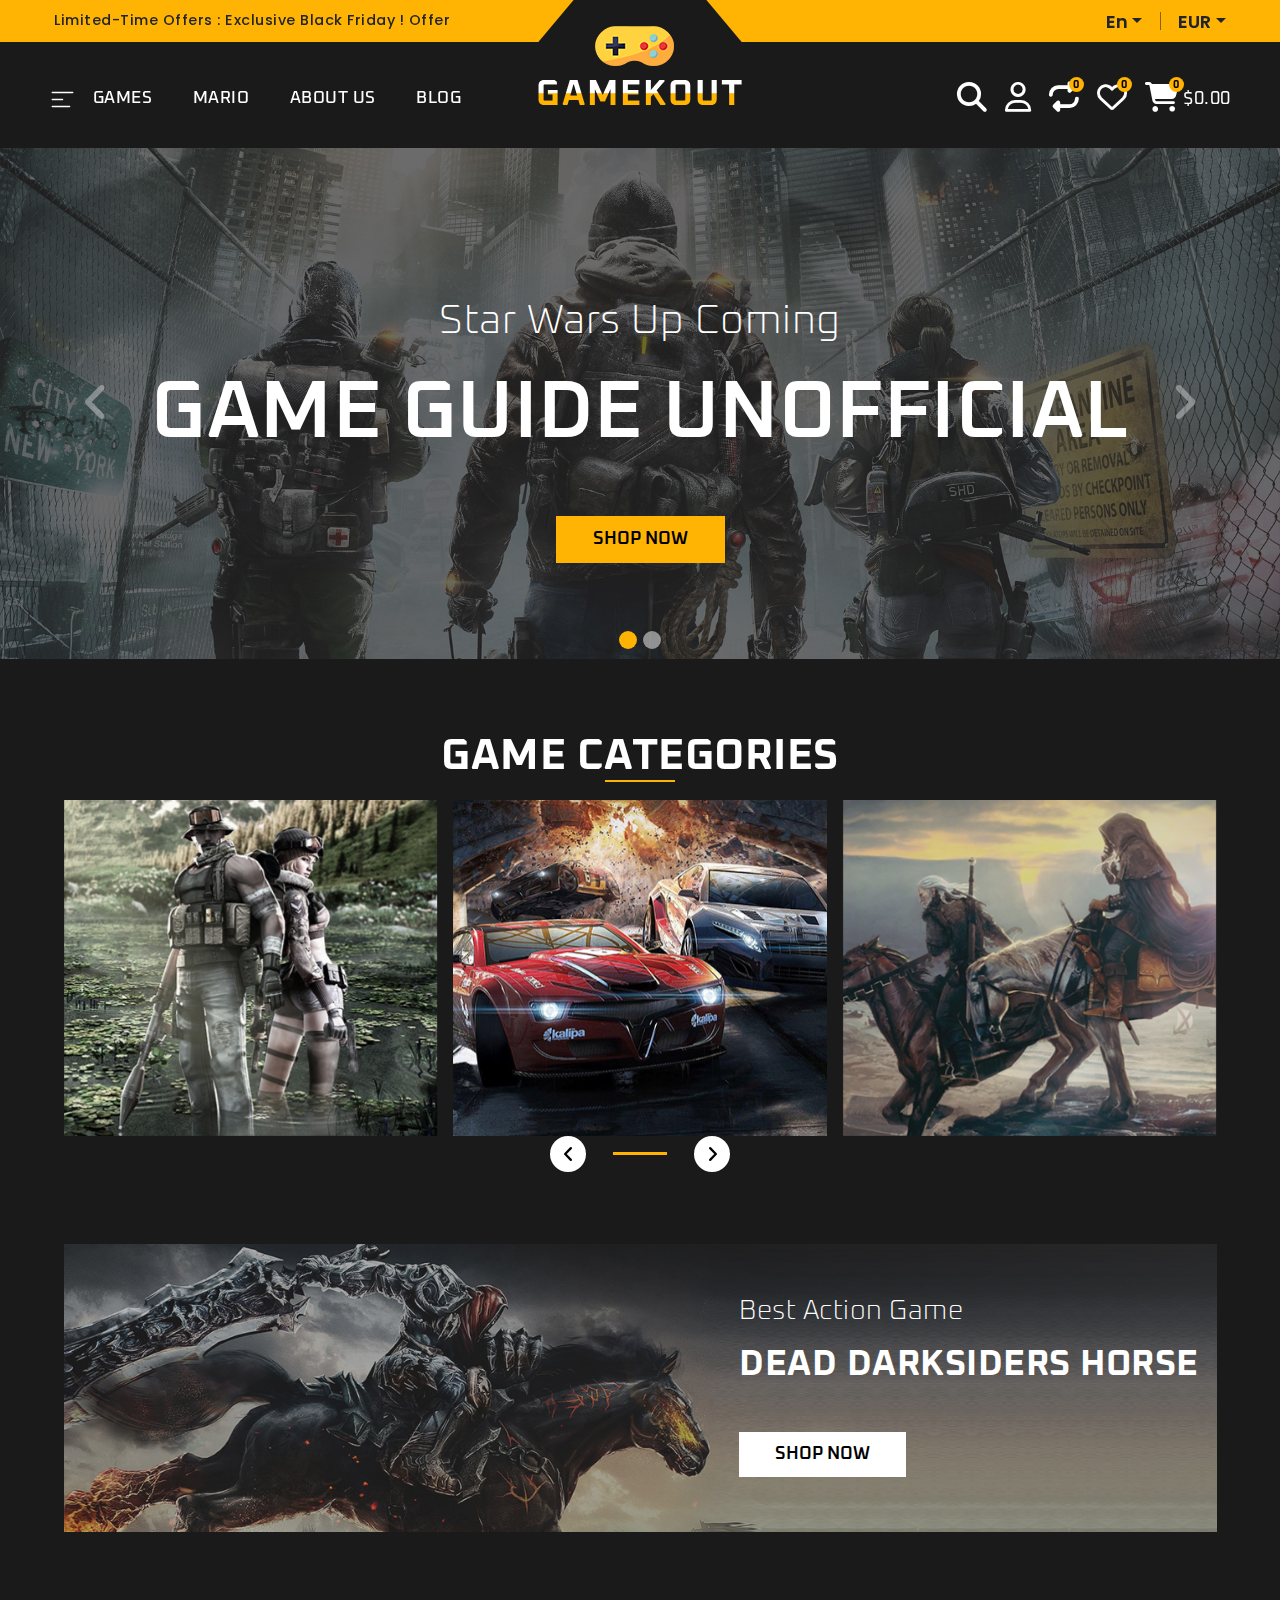
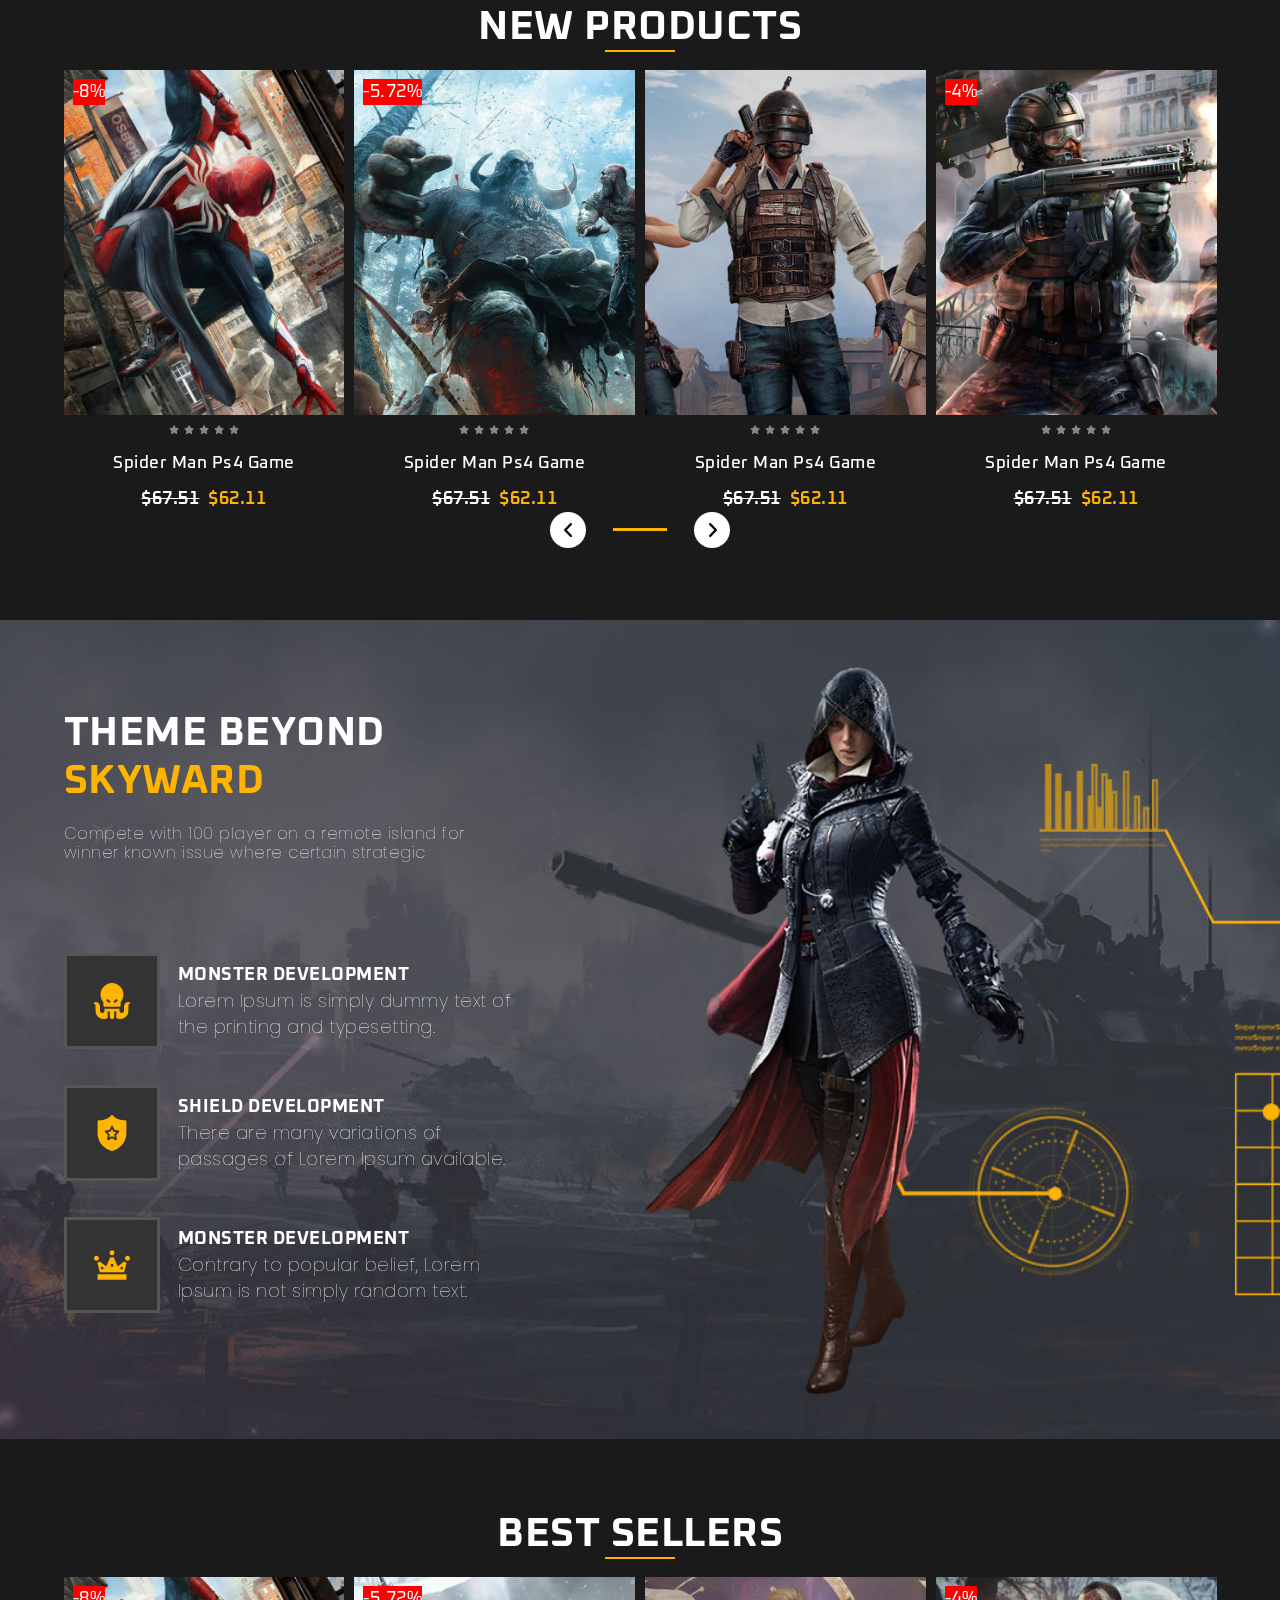
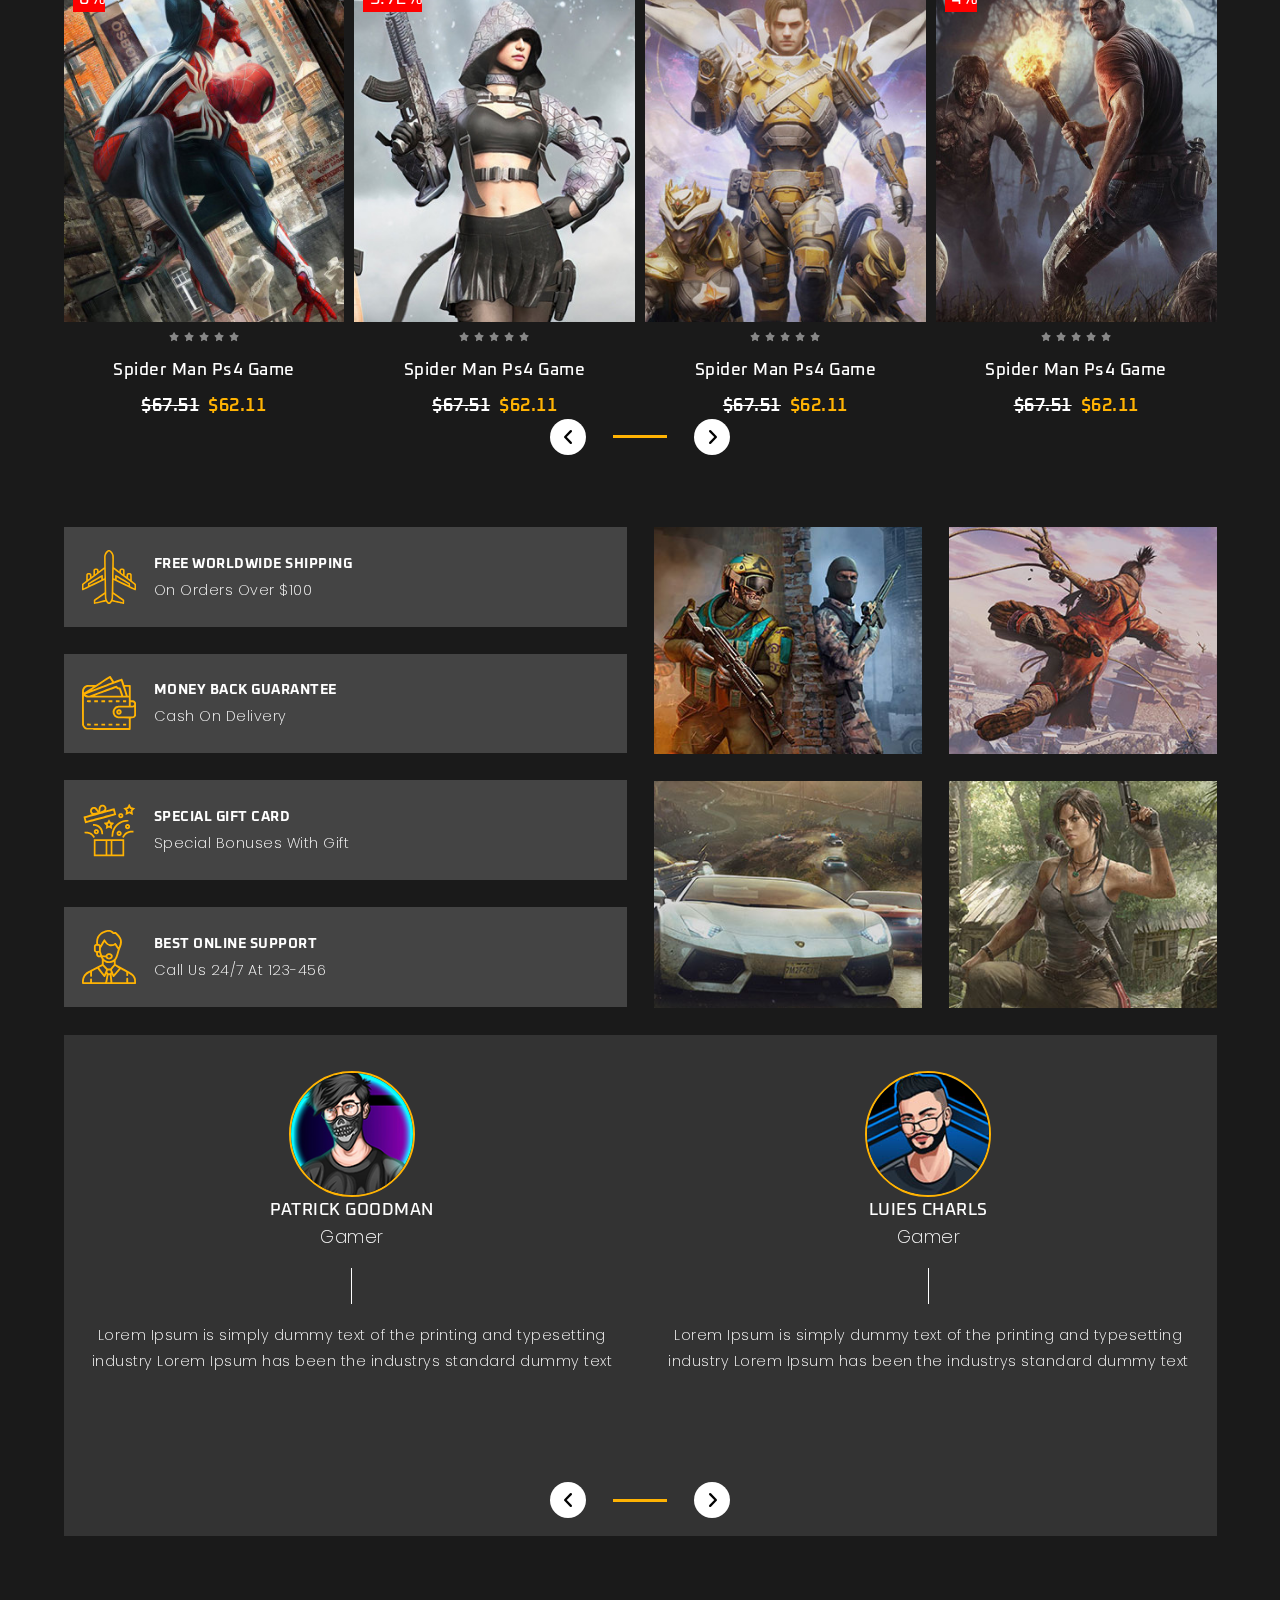
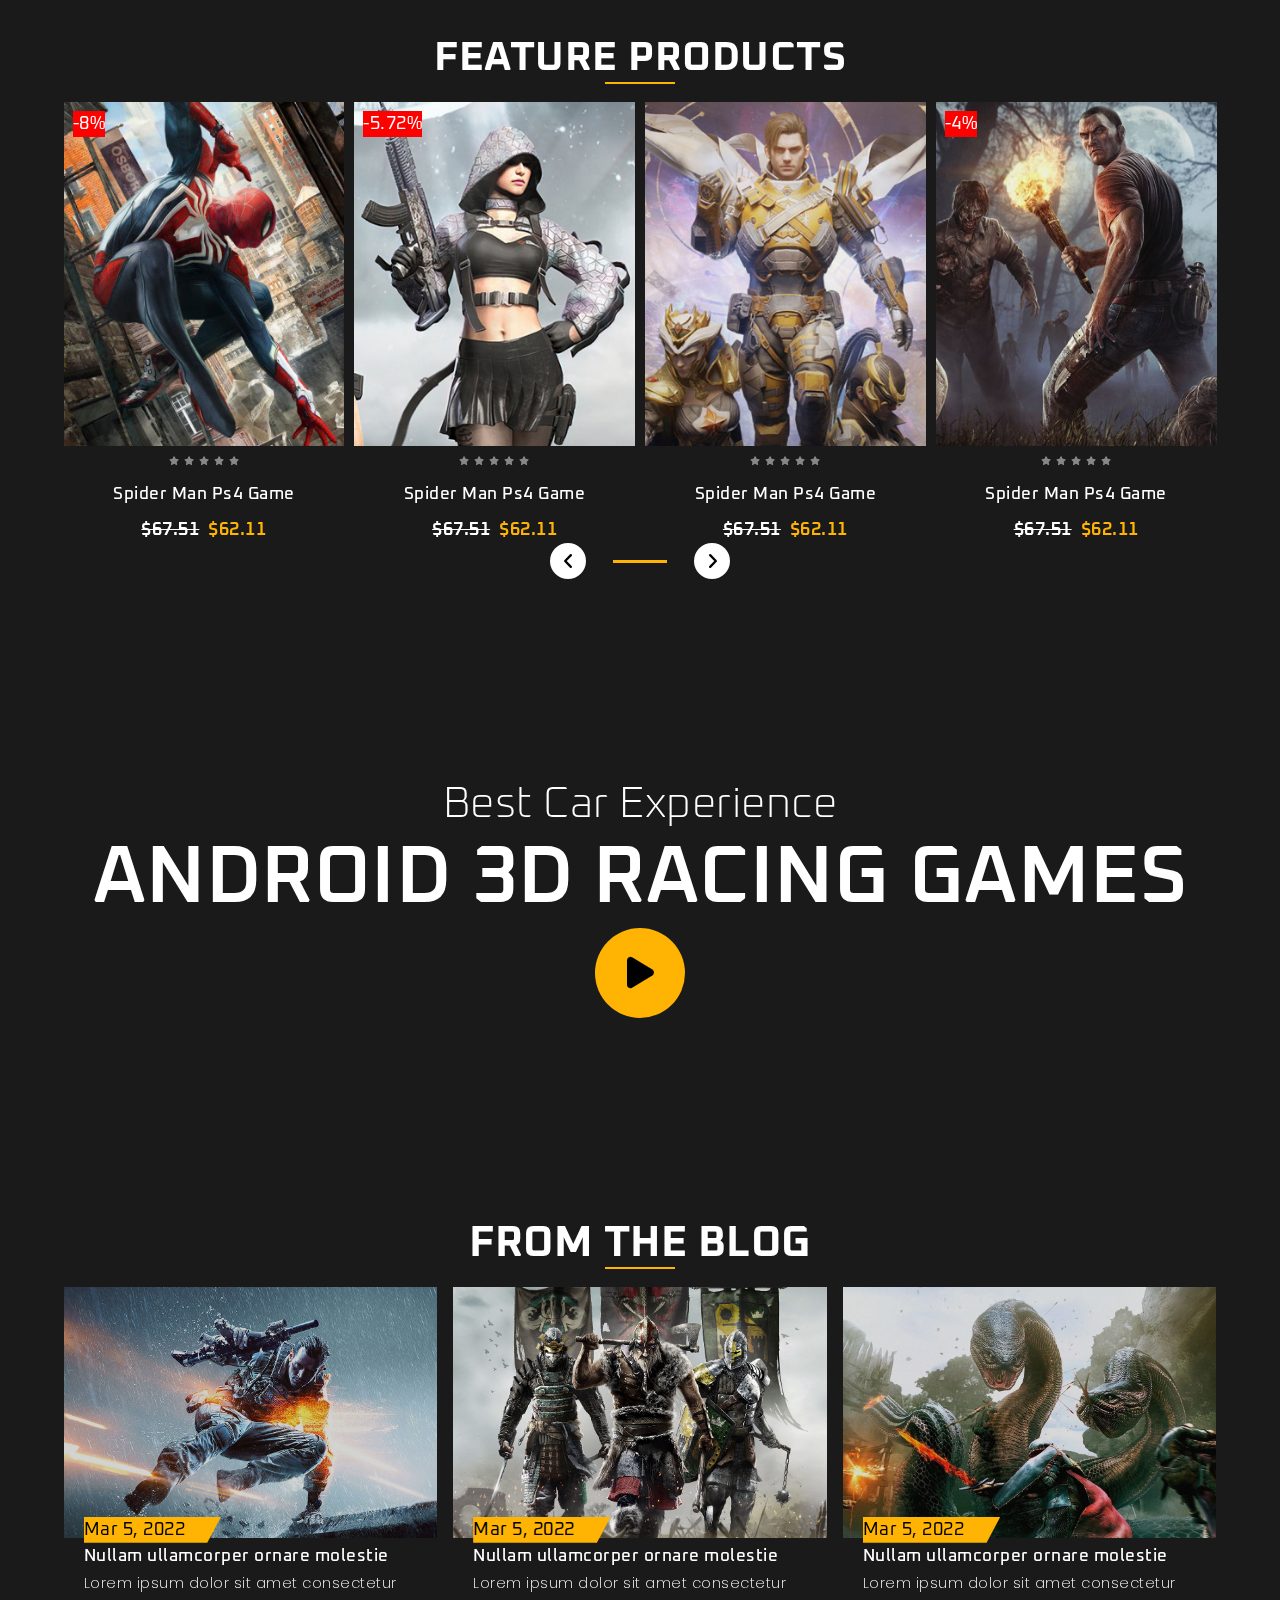
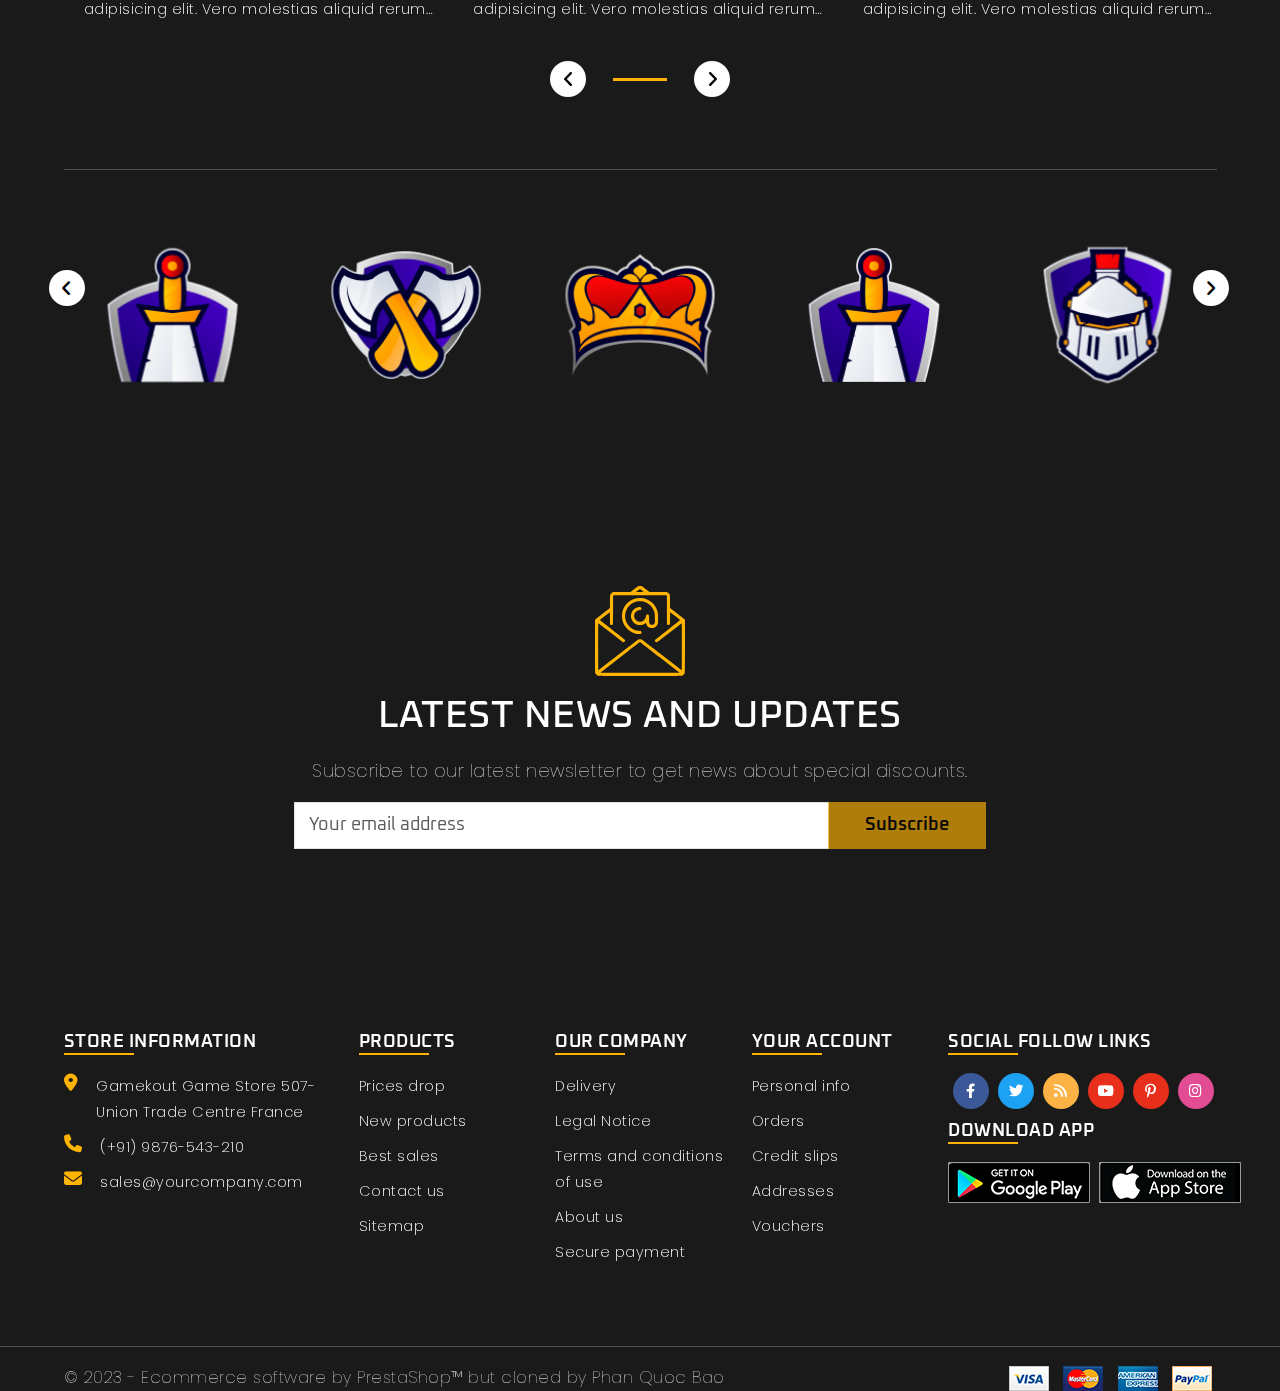
<file: index.html>
<!DOCTYPE html>
<html lang="en">

<head>
    <title>Gamekout Game Store</title>
    <meta charset="utf-8">
    <meta name="viewport" content="width=device-width, initial-scale=1">
    <meta name="description" content="Shop powered by no one">

    <link rel="stylesheet" href="assets/bootstrap/bootstrap.min.css">
    <link rel="stylesheet" href="assets/font-awesome/css/all.min.css">
    <link rel="stylesheet" href="assets/owl-carousel/css/owl.theme.default.css">
    <link rel="stylesheet" href="assets/owl-carousel/css/owl.carousel.min.css">
    <link rel="stylesheet" href="css/fonts.css">
    <link rel="stylesheet" href="css/custom.css">
    <link rel="stylesheet" href="css/style.css">
    <link rel="stylesheet" href="css/media-queries.css">
</head>

<body>
    <div id="top">
        <div class="container-fluid p-0">
            <div id="left">
                <p>Limited-Time Offers : Exclusive Black Friday ! Offer</p>
            </div>
            <div id="right">
                <div class="dropdown" data-bs-theme="dark">
                    <button class="btn dropdown-toggle no-outline no-border" data-bs-toggle="dropdown" type="button"
                        aria-expanded="false">EUR</button>

                    <ul class="dropdown-menu dropdown-menu-end">
                        <li><a class="dropdown-item" aria-current="page">EUR</a></li>
                        <li><a class="dropdown-item">USD</a></li>
                    </ul>
                </div>
                <div class="dropdown" data-bs-theme="dark">
                    <button class="btn dropdown-toggle no-outline no-border" data-bs-toggle="dropdown" type="button"
                        aria-expanded="false">En</button>

                    <ul class="dropdown-menu dropdown-menu-end">
                        <li><a class="dropdown-item" aria-current="page">English</a></li>
                        <li><a alt="fr" class="dropdown-item">Français</a></li>
                        <li><a alt="es" class="dropdown-item">Español</a></li>
                        <li><a alt="de" class="dropdown-item">Deutsch</a></li>
                        <li><a alt="it" class="dropdown-item">Italiano</a></li>
                        <li><a alt="pl" class="dropdown-item">Polski</a></li>
                        <li><a alt="nl" class="dropdown-item">Nederlands</a></li>
                        <li><a alt="ru" class="dropdown-item">Русский</a></li>
                        <li><a alt="pt" class="dropdown-item">Português PT</a></li>
                        <li><a alt="ar" class="dropdown-item">اللغة العربية</a></li>
                    </ul>
                </div>
            </div>
        </div>
    </div>
    <div class="offcanvas offcanvas-start w-max-content" tabindex="-1" id="sidebar">
        <div class="offcanvas-header border-bottom border-dark">
            <div class="offcanvas-title">
                <h5>SHOP BY CATEGORY</h5>
            </div>
            <button type="button" class="btn no-border no-outline" data-bs-dismiss="offcanvas">
                <i class="fa-solid fa-x"></i>
            </button>
        </div>
        <div class="offcanvas-body">
            <div class="d-flex justify-content-between">
                <a href="#">Mark Sniper Sells</a>
                <a data-bs-toggle="collapse" href="#mark_sniper_sells" role="button" aria-expanded="false"
                    aria-controls="mark_sniper_sells">
                    <i class="fa-solid fa-angle-down"></i>
                </a>
            </div>
            <div class="collapse submenu" id="mark_sniper_sells">
                <ul>
                    <li><a href="#">Car Racing Game</a></li>
                    <li><a href="#">Adventure Games</a></li>
                    <li><a href="#">Gun games</a></li>
                    <li><a href="#">Battle Games</a></li>
                </ul>
            </div>
            <div class="d-flex justify-content-between">
                <a href="#">Shooting Games</a>
                <a data-bs-toggle="collapse" href="#shooting_games" role="button" aria-expanded="false"
                    aria-controls="shooting_games">
                    <i class="fa-solid fa-angle-down"></i>
                </a>
            </div>
            <div class="collapse submenu" id="shooting_games">
                <ul>
                    <li><a href="#">PUBG</a></li>
                    <li><a href="#">FreeFire</a></li>
                    <li><a href="#">Counter Strikes</a></li>
                    <li><a href="#">Black Ops</a></li>
                </ul>
            </div>
            <div class="d-flex justify-content-between">
                <a href="#">Robot Games</a>
            </div>
            <div class="d-flex justify-content-between">
                <a href="#">Card Games</a>
            </div>
            <div class="d-flex justify-content-between">
                <a href="#">Horror Games</a>
            </div>
            <div class="d-flex justify-content-between">
                <a href="#">Logical Games</a>
                <a data-bs-toggle="collapse" href="#logical_games" role="button" aria-expanded="false"
                    aria-controls="logical_games">
                    <i class="fa-solid fa-angle-down"></i>
                </a>
            </div>
            <div class="collapse submenu" id="logical_games">
                <ul>
                    <li><a href="#">Sudoku</a></li>
                    <li><a href="#">Tic-Tac-Toe</a></li>
                    <li><a href="#">Candy Crush</a></li>
                    <li><a href="#">Uno Cards</a></li>
                </ul>
            </div>
            <div class="d-flex justify-content-between">
                <a href="#">Racing Games</a>
            </div>
            <div class="d-flex justify-content-between">
                <a href="#">Mario</a>
            </div>
            <div class="d-flex justify-content-between">
                <a href="#">Bounce</a>
            </div>
        </div>
    </div>
    <header>
        <div class="inner row">
            <div class="col-lg-6 col-md-6 col-sm-6 d-flex" id="menu">
                <button class="btn no-border no-outline" data-bs-toggle="offcanvas" data-bs-target="#sidebar"
                    type="button" id="sidebar-toggler">
                </button>
                <ul id="main_menu">
                    <li id="games" class="position-relative">
                        <a href="games.html" id="games-link">GAMES</a>
                        <ul class="dropdown-menu no-border" id="games-dropdown">
                            <div class="row">
                                <div class="col-lg-4">
                                    <div class="dropdown-header title">mark sniper sells</div>
                                    <ul class="games-item">
                                        <li><a href="#" class="text-capitalize">car racing game</a></li>
                                        <li><a href="#" class="text-capitalize">adventure game</a></li>
                                        <li><a href="#" class="text-capitalize">gun game</a></li>
                                        <li><a href="#" class="text-capitalize">battle game</a></li>
                                    </ul>
                                </div>
                                <div class="col-lg-4">
                                    <div class="dropdown-header title">shooting games</div>
                                    <ul class="games-item">
                                        <li><a href="#" class="text-capitalize">pubg</a></li>
                                        <li><a href="#" class="text-capitalize">free fire</a></li>
                                        <li><a href="#" class="text-capitalize">counter strike</a></li>
                                        <li><a href="#" class="text-capitalize">black ops</a></li>
                                    </ul>
                                </div>
                                <div class="col-lg-4">
                                    <div class="dropdown-header title">logical games</div>
                                    <ul class="games-item">
                                        <li><a href="#" class="text-capitalize">sudoku</a></li>
                                        <li><a href="#" class="text-capitalize">tic-tac-toe</a></li>
                                        <li><a href="#" class="text-capitalize">candy crush</a></li>
                                        <li><a href="#" class="text-capitalize">uno cards</a></li>
                                    </ul>
                                </div>
                            </div>
                            <img src="img/3-0_thumb.jpg">
                        </ul>
                    </li>
                    <li><a href="#">MARIO</a></li>
                    <li><a href="#">ABOUT US</a></li>
                    <li><a href="#">BLOG</a></li>
                </ul>
                <a href="index.html"><img src="img/logo-1667805690.jpg" id="logo_mobile"></a>
            </div>
            <a href="index.html" id="logo">
                <img src="img/logo-1667805690.jpg">
            </a>
            <div class="col-lg-6 col-md-6 col-sm-6" id="nav">
                <div id="search_bar">
                    <button class="btn no-border no-outline py-0">
                        <i class="fa-solid fa-search icon"></i>
                    </button>
                </div>
                <div id="user">
                    <button class="btn no-border no-outline py-0">
                        <i class="fa-regular fa-user icon"></i>
                    </button>
                </div>
                <div id="compare">
                    <button class="btn no-border no-outline py-0">
                        <i class="fa-solid fa-repeat icon"></i>
                        <span class="counter">0</span>
                    </button>
                </div>
                <div id="favorite">
                    <button class="btn no-border no-outline py-0">
                        <i class="fa-regular fa-heart icon"></i>
                        <span class="counter">0</span>
                    </button>
                </div>
                <div id="cart">
                    <button class="btn no-border no-outline py-0">
                        <i class="fa-solid fa-cart-shopping icon"></i>
                        <span class="counter">0</span>
                    </button>
                    <span id="total_money">$0.00</span>
                </div>
            </div>
        </div>
    </header>
    <main>
        <section id="banner">
            <div class="carousel slide carousel-fade" id="banner_slider" data-bs-ride="carousel">
                <div class="carousel-indicators mb-0">
                    <button type="button" data-bs-target="#banner_slider" data-bs-slide-to="0" class="active"
                        aria-current="true" aria-label="Slide 1"></button>
                    <button type="button" data-bs-target="#banner_slider" data-bs-slide-to="1"
                        aria-label="Slide 2"></button>
                </div>
                <div class="carousel-inner">
                    <div class="carousel-item active">
                        <img src="img/sample-1.jpg" class="d-block w-100 pe-none">
                        <div id="title" class="carousel-caption">
                            <h3>Star Wars Up Coming</h3>
                            <h1>GAME GUIDE UNOFFICIAL</h1>
                            <button class="btn btn-primary">SHOP NOW</button>
                        </div>
                    </div>
                    <div class="carousel-item">
                        <img src="img/sample-2.jpg" class="d-block w-100 pe-none">
                        <div id="title" class="carousel-caption">
                            <h3>Best Shooting Game</h3>
                            <h1>SHADOWGUN WAR GAMES</h1>
                            <button class="btn btn-primary">SHOP NOW</button>
                        </div>
                    </div>
                </div>
            </div>
            <button class="carousel-control-prev" type="button" data-bs-target="#banner_slider" data-bs-slide="prev">
                <span aria-hidden="true"><i class="fa-solid fa-angle-left"></i></span>
                <span class="visually-hidden">Previous</span>
            </button>
            <button class="carousel-control-next" type="button" data-bs-target="#banner_slider" data-bs-slide="next">
                <span aria-hidden="true"><i class="fa-solid fa-angle-right"></i></span>
                <span class="visually-hidden">Next</span>
            </button>
        </section>
        <section id="category">
            <div class="container">
                <h2 class="text-center underline mb-3">GAME CATEGORIES</h2>
                <div class="owl-carousel slider">
                    <div class="item">
                        <img src="img/4-cz_categoryimagelist.jpg">
                        <div class="item-overlay">
                            <a href="#">mark sniper sells</a>
                        </div>
                    </div>
                    <div class="item">
                        <img src="img/11-cz_categoryimagelist.jpg">
                        <div class="item-overlay">
                            <a href="#">car racing game</a>
                        </div>
                    </div>
                    <div class="item">
                        <img src="img/12-cz_categoryimagelist.jpg">
                        <div class="item-overlay">
                            <a href="#">adventure games</a>
                        </div>
                    </div>
                    <div class="item">
                        <img src="img/13-cz_categoryimagelist.jpg">
                        <div class="item-overlay">
                            <a href="#">gun games</a>
                        </div>
                    </div>
                </div>
            </div>
        </section>
        <section id="sub-banner">
            <div class="container">
                <div class="banner" data-hover-scale="1.2">
                    <a href="#" class="w-100 banner-background">
                        <img src="img/cmsbanner.jpg" class="w-100">
                    </a>
                    <div class="content" data-direction="right">
                        <div class="sub-title">Best Action Game</div>
                        <div class="title">DEAD DARKSIDERS HORSE</div>
                        <button class="btn btn-secondary no-border">SHOP NOW</button>
                    </div>
                </div>
            </div>
        </section>
        <section id="new-product">
            <div class="container">
                <h3 class="text-center underline mb-3">NEW PRODUCTS</h3>
                <div class="owl-carousel product-list">
                    <div class="item product">
                        <div class="item-image">
                            <img src="img/consectetur-hamirginiap.jpg" class="first">
                            <img src="img/consectetur-hamirginiap_1.jpg" class="second">
                        </div>
                        <ul class="flag">
                            <li class="discount">-8%</li>
                            <li class="new">New</li>
                        </ul>
                        <ul class="interact">
                            <li><button class="btn btn-secondary" type="button" role="favorite"
                                    tooltip="Add to favorites"><i class="fa-regular fa-heart"></i></button></li>
                            <li><button class="btn btn-secondary" type="button" role="compare"><i
                                        class="fa-solid fa-repeat"></i></button></li>
                            <li><button class="btn btn-secondary" type="button" role="preview"><i
                                        class="fa-solid fa-eye"></i></button></li>
                            <li><button class="btn btn-secondary" type="button" role="Add to cart"><i
                                        class="fa-solid fa-bag-shopping"></i></button></li>
                        </ul>
                        <div class="description">
                            <div class="rating">
                                <i class="fa-solid fa-star"></i>
                                <i class="fa-solid fa-star"></i>
                                <i class="fa-solid fa-star"></i>
                                <i class="fa-solid fa-star"></i>
                                <i class="fa-solid fa-star"></i>
                            </div>
                            <div class="title"><a href="#">spider man ps4 game</a></div>
                            <div class="price">
                                <div class="old">$67.51</div>
                                <div class="discount">$62.11</div>
                            </div>
                        </div>
                    </div>
                    <div class="item product">
                        <div class="item-image">
                            <img src="img/consectetur-hamirginiap_2.jpg" class="first">
                            <img src="img/consectetur-hamirginiap_3.jpg" class="second">
                        </div>
                        <ul class="flag">
                            <li class="discount">-5.72%</li>
                            <li class="new">New</li>
                        </ul>
                        <ul class="interact">
                            <li><button class="btn btn-secondary" type="button" role="favorite"
                                    tooltip="Add to favorites"><i class="fa-regular fa-heart"></i></button></li>
                            <li><button class="btn btn-secondary" type="button" role="compare"><i
                                        class="fa-solid fa-repeat"></i></button></li>
                            <li><button class="btn btn-secondary" type="button" role="preview"><i
                                        class="fa-solid fa-eye"></i></button></li>
                            <li><button class="btn btn-secondary" type="button" role="Add to cart"><i
                                        class="fa-solid fa-bag-shopping"></i></button></li>
                        </ul>
                        <div class="description">
                            <div class="rating">
                                <i class="fa-solid fa-star"></i>
                                <i class="fa-solid fa-star"></i>
                                <i class="fa-solid fa-star"></i>
                                <i class="fa-solid fa-star"></i>
                                <i class="fa-solid fa-star"></i>
                            </div>
                            <div class="title"><a href="#">spider man ps4 game</a></div>
                            <div class="price">
                                <div class="old">$67.51</div>
                                <div class="discount">$62.11</div>
                            </div>
                        </div>
                    </div>
                    <div class="item product">
                        <div class="item-image">
                            <img src="img/consectetur-hamirginiap_4.jpg" class="first">
                            <img src="img/consectetur-hamirginiap_5.jpg" class="second">
                        </div>
                        <ul class="flag">
                            <li class="discount"></li>
                            <li class="new">New</li>
                        </ul>
                        <ul class="interact">
                            <li><button class="btn btn-secondary" type="button" role="favorite"
                                    tooltip="Add to favorites"><i class="fa-regular fa-heart"></i></button></li>
                            <li><button class="btn btn-secondary" type="button" role="compare"><i
                                        class="fa-solid fa-repeat"></i></button></li>
                            <li><button class="btn btn-secondary" type="button" role="preview"><i
                                        class="fa-solid fa-eye"></i></button></li>
                            <li><button class="btn btn-secondary" type="button" role="Add to cart"><i
                                        class="fa-solid fa-bag-shopping"></i></button></li>
                        </ul>
                        <div class="description">
                            <div class="rating">
                                <i class="fa-solid fa-star"></i>
                                <i class="fa-solid fa-star"></i>
                                <i class="fa-solid fa-star"></i>
                                <i class="fa-solid fa-star"></i>
                                <i class="fa-solid fa-star"></i>
                            </div>
                            <div class="title"><a href="#">spider man ps4 game</a></div>
                            <div class="price">
                                <div class="old">$67.51</div>
                                <div class="discount">$62.11</div>
                            </div>
                        </div>
                    </div>
                    <div class="item product">
                        <div class="item-image">
                            <img src="img/consectetur-hamirginiap_6.jpg" class="first">
                            <img src="img/consectetur-hamirginiap_7.jpg" class="second">
                        </div>
                        <ul class="flag">
                            <li class="discount">-4%</li>
                            <li class="new">New</li>
                        </ul>
                        <ul class="interact">
                            <li><button class="btn btn-secondary" type="button" role="favorite"
                                    tooltip="Add to favorites"><i class="fa-regular fa-heart"></i></button></li>
                            <li><button class="btn btn-secondary" type="button" role="compare"><i
                                        class="fa-solid fa-repeat"></i></button></li>
                            <li><button class="btn btn-secondary" type="button" role="preview"><i
                                        class="fa-solid fa-eye"></i></button></li>
                            <li><button class="btn btn-secondary" type="button" role="Add to cart"><i
                                        class="fa-solid fa-bag-shopping"></i></button></li>
                        </ul>
                        <div class="description">
                            <div class="rating">
                                <i class="fa-solid fa-star"></i>
                                <i class="fa-solid fa-star"></i>
                                <i class="fa-solid fa-star"></i>
                                <i class="fa-solid fa-star"></i>
                                <i class="fa-solid fa-star"></i>
                            </div>
                            <div class="title"><a href="#">spider man ps4 game</a></div>
                            <div class="price">
                                <div class="old">$67.51</div>
                                <div class="discount">$62.11</div>
                            </div>
                        </div>
                    </div>
                    <div class="item product">
                        <div class="item-image">
                            <img src="img/consectetur-hamirginiap_8.jpg" class="first">
                            <img src="img/consectetur-hamirginiap_9.jpg" class="second">
                        </div>
                        <ul class="flag">
                            <li class="discount"></li>
                            <li class="new">New</li>
                        </ul>
                        <ul class="interact">
                            <li><button class="btn btn-secondary" type="button" role="favorite"
                                    tooltip="Add to favorites"><i class="fa-regular fa-heart"></i></button></li>
                            <li><button class="btn btn-secondary" type="button" role="compare"><i
                                        class="fa-solid fa-repeat"></i></button></li>
                            <li><button class="btn btn-secondary" type="button" role="preview"><i
                                        class="fa-solid fa-eye"></i></button></li>
                            <li><button class="btn btn-secondary" type="button" role="Add to cart"><i
                                        class="fa-solid fa-bag-shopping"></i></button></li>
                        </ul>
                        <div class="description">
                            <div class="rating">
                                <i class="fa-solid fa-star"></i>
                                <i class="fa-solid fa-star"></i>
                                <i class="fa-solid fa-star"></i>
                                <i class="fa-solid fa-star"></i>
                                <i class="fa-solid fa-star"></i>
                            </div>
                            <div class="title"><a href="#">spider man ps4 game</a></div>
                            <div class="price">
                                <div class="old">$67.51</div>
                                <div class="discount">$62.11</div>
                            </div>
                        </div>
                    </div>
                    <div class="item product">
                        <div class="item-image">
                            <img src="img/consectetur-hamirginiap_10.jpg" class="first">
                            <img src="img/consectetur-hamirginiap_11.jpg" class="second">
                        </div>
                        <ul class="flag">
                            <li class="discount">-5.72%</li>
                            <li class="new">New</li>
                        </ul>
                        <ul class="interact">
                            <li><button class="btn btn-secondary" type="button" role="favorite"
                                    tooltip="Add to favorites"><i class="fa-regular fa-heart"></i></button></li>
                            <li><button class="btn btn-secondary" type="button" role="compare"><i
                                        class="fa-solid fa-repeat"></i></button></li>
                            <li><button class="btn btn-secondary" type="button" role="preview"><i
                                        class="fa-solid fa-eye"></i></button></li>
                            <li><button class="btn btn-secondary" type="button" role="Add to cart"><i
                                        class="fa-solid fa-bag-shopping"></i></button></li>
                        </ul>
                        <div class="description">
                            <div class="rating">
                                <i class="fa-solid fa-star"></i>
                                <i class="fa-solid fa-star"></i>
                                <i class="fa-solid fa-star"></i>
                                <i class="fa-solid fa-star"></i>
                                <i class="fa-solid fa-star"></i>
                            </div>
                            <div class="title"><a href="#">spider man ps4 game</a></div>
                            <div class="price">
                                <div class="old">$67.51</div>
                                <div class="discount">$62.11</div>
                            </div>
                        </div>
                    </div>
                    <div class="item product">
                        <div class="item-image">
                            <img src="img/consectetur-hamirginiap_26.jpg" class="first">
                            <img src="img/consectetur-hamirginiap_12.jpg" class="second">
                        </div>
                        <ul class="flag">
                            <li class="discount"></li>
                            <li class="new">New</li>
                        </ul>
                        <ul class="interact">
                            <li><button class="btn btn-secondary" type="button" role="favorite"
                                    tooltip="Add to favorites"><i class="fa-regular fa-heart"></i></button></li>
                            <li><button class="btn btn-secondary" type="button" role="compare"><i
                                        class="fa-solid fa-repeat"></i></button></li>
                            <li><button class="btn btn-secondary" type="button" role="preview"><i
                                        class="fa-solid fa-eye"></i></button></li>
                            <li><button class="btn btn-secondary" type="button" role="Add to cart"><i
                                        class="fa-solid fa-bag-shopping"></i></button></li>
                        </ul>
                        <div class="description">
                            <div class="rating">
                                <i class="fa-solid fa-star"></i>
                                <i class="fa-solid fa-star"></i>
                                <i class="fa-solid fa-star"></i>
                                <i class="fa-solid fa-star"></i>
                                <i class="fa-solid fa-star"></i>
                            </div>
                            <div class="title"><a href="#">spider man ps4 game</a></div>
                            <div class="price">
                                <div class="old">$67.51</div>
                                <div class="discount">$62.11</div>
                            </div>
                        </div>
                    </div>
                    <div class="item product">
                        <div class="item-image">
                            <img src="img/consectetur-hamirginiap_30.jpg" class="first">
                            <img src="img/consectetur-hamirginiap_13.jpg" class="second">
                        </div>
                        <ul class="flag">
                            <li class="discount">-8%</li>
                            <li class="new">New</li>
                        </ul>
                        <ul class="interact">
                            <li><button class="btn btn-secondary" type="button" role="favorite"
                                    tooltip="Add to favorites"><i class="fa-regular fa-heart"></i></button></li>
                            <li><button class="btn btn-secondary" type="button" role="compare"><i
                                        class="fa-solid fa-repeat"></i></button></li>
                            <li><button class="btn btn-secondary" type="button" role="preview"><i
                                        class="fa-solid fa-eye"></i></button></li>
                            <li><button class="btn btn-secondary" type="button" role="Add to cart"><i
                                        class="fa-solid fa-bag-shopping"></i></button></li>
                        </ul>
                        <div class="description">
                            <div class="rating">
                                <i class="fa-solid fa-star"></i>
                                <i class="fa-solid fa-star"></i>
                                <i class="fa-solid fa-star"></i>
                                <i class="fa-solid fa-star"></i>
                                <i class="fa-solid fa-star"></i>
                            </div>
                            <div class="title"><a href="#">spider man ps4 game</a></div>
                            <div class="price">
                                <div class="old">$67.51</div>
                                <div class="discount">$62.11</div>
                            </div>
                        </div>
                    </div>
                </div>
            </div>
        </section>
        <section id="about-game">
            <div class="banner">
                <div class="container">
                    <div class="content" id="about-content">
                        <h3 class="title">
                            THEME BEYOND <span style="color: var(--bs-primary)">SKYWARD</span>
                        </h3>
                        <h6 class="sub-title">
                            Compete with 100 player on a remote island for winner known issue where certain strategic
                        </h6>
                        <div class="wrap">
                            <div class="about-icon icon1"></div>
                            <div class="about-content">
                                <div class="title">MONSTER DEVELOPMENT</div>
                                <div class="description">
                                    Lorem Ipsum is simply dummy text of the printing and typesetting.
                                </div>
                            </div>
                        </div>
                        <div class="wrap">
                            <div class="about-icon icon2"></div>
                            <div class="about-content">
                                <div class="title">SHIELD DEVELOPMENT</div>
                                <div class="description">
                                    There are many variations of passages of Lorem Ipsum available.
                                </div>
                            </div>
                        </div>
                        <div class="wrap">
                            <div class="about-icon icon3"></div>
                            <div class="about-content">
                                <div class="title">MONSTER DEVELOPMENT</div>
                                <div class="description">
                                    Contrary to popular belief, Lorem Ipsum is not simply random text.
                                </div>
                            </div>
                        </div>
                    </div>
                </div>
            </div>
        </section>
        <section id="best-seller">
            <div class="container">
                <h3 class="text-center underline mb-3">BEST SELLERS</h3>
                <div class="owl-carousel product-list">
                    <div class="item product">
                        <div class="item-image">
                            <img src="img/consectetur-hamirginiap.jpg" class="first">
                            <img src="img/consectetur-hamirginiap_1.jpg" class="second">
                        </div>
                        <ul class="flag">
                            <li class="discount">-8%</li>
                            <li class="new">New</li>
                        </ul>
                        <ul class="interact">
                            <li><button class="btn btn-secondary" type="button" role="favorite"
                                    tooltip="Add to favorites"><i class="fa-regular fa-heart"></i></button></li>
                            <li><button class="btn btn-secondary" type="button" role="compare"><i
                                        class="fa-solid fa-repeat"></i></button></li>
                            <li><button class="btn btn-secondary" type="button" role="preview"><i
                                        class="fa-solid fa-eye"></i></button></li>
                            <li><button class="btn btn-secondary" type="button" role="Add to cart"><i
                                        class="fa-solid fa-bag-shopping"></i></button></li>
                        </ul>
                        <div class="description">
                            <div class="rating">
                                <i class="fa-solid fa-star"></i>
                                <i class="fa-solid fa-star"></i>
                                <i class="fa-solid fa-star"></i>
                                <i class="fa-solid fa-star"></i>
                                <i class="fa-solid fa-star"></i>
                            </div>
                            <div class="title"><a href="#">spider man ps4 game</a></div>
                            <div class="price">
                                <div class="old">$67.51</div>
                                <div class="discount">$62.11</div>
                            </div>
                        </div>
                    </div>
                    <div class="item product">
                        <div class="item-image">
                            <img src="img/consectetur-hamirginiap_7.jpg" class="first">
                            <img src="img/consectetur-hamirginiap_23.jpg" class="second">
                        </div>
                        <ul class="flag">
                            <li class="discount">-5.72%</li>
                            <li class="new">New</li>
                        </ul>
                        <ul class="interact">
                            <li><button class="btn btn-secondary" type="button" role="favorite"
                                    tooltip="Add to favorites"><i class="fa-regular fa-heart"></i></button></li>
                            <li><button class="btn btn-secondary" type="button" role="compare"><i
                                        class="fa-solid fa-repeat"></i></button></li>
                            <li><button class="btn btn-secondary" type="button" role="preview"><i
                                        class="fa-solid fa-eye"></i></button></li>
                            <li><button class="btn btn-secondary" type="button" role="Add to cart"><i
                                        class="fa-solid fa-bag-shopping"></i></button></li>
                        </ul>
                        <div class="description">
                            <div class="rating">
                                <i class="fa-solid fa-star"></i>
                                <i class="fa-solid fa-star"></i>
                                <i class="fa-solid fa-star"></i>
                                <i class="fa-solid fa-star"></i>
                                <i class="fa-solid fa-star"></i>
                            </div>
                            <div class="title"><a href="#">spider man ps4 game</a></div>
                            <div class="price">
                                <div class="old">$67.51</div>
                                <div class="discount">$62.11</div>
                            </div>
                        </div>
                    </div>
                    <div class="item product">
                        <div class="item-image">
                            <img src="img/consectetur-hamirginiap_3.jpg" class="first">
                            <img src="img/consectetur-hamirginiap_25.jpg" class="second">
                        </div>
                        <ul class="flag">
                            <li class="discount"></li>
                            <li class="new">New</li>
                        </ul>
                        <ul class="interact">
                            <li><button class="btn btn-secondary" type="button" role="favorite"
                                    tooltip="Add to favorites"><i class="fa-regular fa-heart"></i></button></li>
                            <li><button class="btn btn-secondary" type="button" role="compare"><i
                                        class="fa-solid fa-repeat"></i></button></li>
                            <li><button class="btn btn-secondary" type="button" role="preview"><i
                                        class="fa-solid fa-eye"></i></button></li>
                            <li><button class="btn btn-secondary" type="button" role="Add to cart"><i
                                        class="fa-solid fa-bag-shopping"></i></button></li>
                        </ul>
                        <div class="description">
                            <div class="rating">
                                <i class="fa-solid fa-star"></i>
                                <i class="fa-solid fa-star"></i>
                                <i class="fa-solid fa-star"></i>
                                <i class="fa-solid fa-star"></i>
                                <i class="fa-solid fa-star"></i>
                            </div>
                            <div class="title"><a href="#">spider man ps4 game</a></div>
                            <div class="price">
                                <div class="old">$67.51</div>
                                <div class="discount">$62.11</div>
                            </div>
                        </div>
                    </div>
                    <div class="item product">
                        <div class="item-image">
                            <img src="img/consectetur-hamirginiap (1).jpg" class="first">
                            <img src="img/consectetur-hamirginiap_27.jpg" class="second">
                        </div>
                        <ul class="flag">
                            <li class="discount">-4%</li>
                            <li class="new">New</li>
                        </ul>
                        <ul class="interact">
                            <li><button class="btn btn-secondary" type="button" role="favorite"
                                    tooltip="Add to favorites"><i class="fa-regular fa-heart"></i></button></li>
                            <li><button class="btn btn-secondary" type="button" role="compare"><i
                                        class="fa-solid fa-repeat"></i></button></li>
                            <li><button class="btn btn-secondary" type="button" role="preview"><i
                                        class="fa-solid fa-eye"></i></button></li>
                            <li><button class="btn btn-secondary" type="button" role="Add to cart"><i
                                        class="fa-solid fa-bag-shopping"></i></button></li>
                        </ul>
                        <div class="description">
                            <div class="rating">
                                <i class="fa-solid fa-star"></i>
                                <i class="fa-solid fa-star"></i>
                                <i class="fa-solid fa-star"></i>
                                <i class="fa-solid fa-star"></i>
                                <i class="fa-solid fa-star"></i>
                            </div>
                            <div class="title"><a href="#">spider man ps4 game</a></div>
                            <div class="price">
                                <div class="old">$67.51</div>
                                <div class="discount">$62.11</div>
                            </div>
                        </div>
                    </div>
                    <div class="item product">
                        <div class="item-image">
                            <img src="img/consectetur-hamirginiap (2).jpg" class="first">
                            <img src="img/consectetur-hamirginiap_24.jpg" class="second">
                        </div>
                        <ul class="flag">
                            <li class="discount"></li>
                            <li class="new">New</li>
                        </ul>
                        <ul class="interact">
                            <li><button class="btn btn-secondary" type="button" role="favorite"
                                    tooltip="Add to favorites"><i class="fa-regular fa-heart"></i></button></li>
                            <li><button class="btn btn-secondary" type="button" role="compare"><i
                                        class="fa-solid fa-repeat"></i></button></li>
                            <li><button class="btn btn-secondary" type="button" role="preview"><i
                                        class="fa-solid fa-eye"></i></button></li>
                            <li><button class="btn btn-secondary" type="button" role="Add to cart"><i
                                        class="fa-solid fa-bag-shopping"></i></button></li>
                        </ul>
                        <div class="description">
                            <div class="rating">
                                <i class="fa-solid fa-star"></i>
                                <i class="fa-solid fa-star"></i>
                                <i class="fa-solid fa-star"></i>
                                <i class="fa-solid fa-star"></i>
                                <i class="fa-solid fa-star"></i>
                            </div>
                            <div class="title"><a href="#">spider man ps4 game</a></div>
                            <div class="price">
                                <div class="old">$67.51</div>
                                <div class="discount">$62.11</div>
                            </div>
                        </div>
                    </div>
                    <div class="item product">
                        <div class="item-image">
                            <img src="img/consectetur-hamirginiap_30.jpg" class="first">
                            <img src="img/consectetur-hamirginiap_13.jpg" class="second">
                        </div>
                        <ul class="flag">
                            <li class="discount">-8%</li>
                            <li class="new">New</li>
                        </ul>
                        <ul class="interact">
                            <li><button class="btn btn-secondary" type="button" role="favorite"
                                    tooltip="Add to favorites"><i class="fa-regular fa-heart"></i></button></li>
                            <li><button class="btn btn-secondary" type="button" role="compare"><i
                                        class="fa-solid fa-repeat"></i></button></li>
                            <li><button class="btn btn-secondary" type="button" role="preview"><i
                                        class="fa-solid fa-eye"></i></button></li>
                            <li><button class="btn btn-secondary" type="button" role="Add to cart"><i
                                        class="fa-solid fa-bag-shopping"></i></button></li>
                        </ul>
                        <div class="description">
                            <div class="rating">
                                <i class="fa-solid fa-star"></i>
                                <i class="fa-solid fa-star"></i>
                                <i class="fa-solid fa-star"></i>
                                <i class="fa-solid fa-star"></i>
                                <i class="fa-solid fa-star"></i>
                            </div>
                            <div class="title"><a href="#">spider man ps4 game</a></div>
                            <div class="price">
                                <div class="old">$67.51</div>
                                <div class="discount">$62.11</div>
                            </div>
                        </div>
                    </div>
                    <div class="item product">
                        <div class="item-image">
                            <img src="img/consectetur-hamirginiap_26.jpg" class="first">
                            <img src="img/consectetur-hamirginiap_12.jpg" class="second">
                        </div>
                        <ul class="flag">
                            <li class="discount"></li>
                            <li class="new">New</li>
                        </ul>
                        <ul class="interact">
                            <li><button class="btn btn-secondary" type="button" role="favorite"
                                    tooltip="Add to favorites"><i class="fa-regular fa-heart"></i></button></li>
                            <li><button class="btn btn-secondary" type="button" role="compare"><i
                                        class="fa-solid fa-repeat"></i></button></li>
                            <li><button class="btn btn-secondary" type="button" role="preview"><i
                                        class="fa-solid fa-eye"></i></button></li>
                            <li><button class="btn btn-secondary" type="button" role="Add to cart"><i
                                        class="fa-solid fa-bag-shopping"></i></button></li>
                        </ul>
                        <div class="description">
                            <div class="rating">
                                <i class="fa-solid fa-star"></i>
                                <i class="fa-solid fa-star"></i>
                                <i class="fa-solid fa-star"></i>
                                <i class="fa-solid fa-star"></i>
                                <i class="fa-solid fa-star"></i>
                            </div>
                            <div class="title"><a href="#">spider man ps4 game</a></div>
                            <div class="price">
                                <div class="old">$67.51</div>
                                <div class="discount">$62.11</div>
                            </div>
                        </div>
                    </div>
                    <div class="item product">
                        <div class="item-image">
                            <img src="img/consectetur-hamirginiap_10.jpg" class="first">
                            <img src="img/consectetur-hamirginiap_11.jpg" class="second">
                        </div>
                        <ul class="flag">
                            <li class="discount">-5.72%</li>
                            <li class="new">New</li>
                        </ul>
                        <ul class="interact">
                            <li><button class="btn btn-secondary" type="button" role="favorite"
                                    tooltip="Add to favorites"><i class="fa-regular fa-heart"></i></button></li>
                            <li><button class="btn btn-secondary" type="button" role="compare"><i
                                        class="fa-solid fa-repeat"></i></button></li>
                            <li><button class="btn btn-secondary" type="button" role="preview"><i
                                        class="fa-solid fa-eye"></i></button></li>
                            <li><button class="btn btn-secondary" type="button" role="Add to cart"><i
                                        class="fa-solid fa-bag-shopping"></i></button></li>
                        </ul>
                        <div class="description">
                            <div class="rating">
                                <i class="fa-solid fa-star"></i>
                                <i class="fa-solid fa-star"></i>
                                <i class="fa-solid fa-star"></i>
                                <i class="fa-solid fa-star"></i>
                                <i class="fa-solid fa-star"></i>
                            </div>
                            <div class="title"><a href="#">spider man ps4 game</a></div>
                            <div class="price">
                                <div class="old">$67.51</div>
                                <div class="discount">$62.11</div>
                            </div>
                        </div>
                    </div>
                </div>
        </section>
        <section id="home-center">
            <div class="container">
                <div class="row">
                    <div class="col-lg-3" id="service">
                        <div class="grid">
                            <div class="service-item">
                                <div class="service-icon icon1"></div>
                                <div class="service-content">
                                    <div class="title">free worldwide shipping</div>
                                    <div class="sub-title">on orders over $100</div>
                                </div>
                            </div>
                            <div class="service-item">
                                <div class="service-icon icon2"></div>
                                <div class="service-content">
                                    <div class="title">money back guarantee</div>
                                    <div class="sub-title">cash on delivery</div>
                                </div>
                            </div>
                            <div class="service-item">
                                <div class="service-icon icon3"></div>
                                <div class="service-content">
                                    <div class="title">special gift card</div>
                                    <div class="sub-title">special bonuses with gift</div>
                                </div>
                            </div>
                            <div class="service-item">
                                <div class="service-icon icon4"></div>
                                <div class="service-content">
                                    <div class="title">best online support</div>
                                    <div class="sub-title">call us 24/7 at 123-456</div>
                                </div>
                            </div>
                        </div>
                    </div>
                    <div class="col-lg-6" id="image">
                        <div class="owl-carousel">
                            <div class="item">
                                <img src="img/1.jpg">
                                <img src="img/2.jpg">
                            </div>
                            <div class="item">
                                <img src="img/3.jpg">
                                <img src="img/4.jpg">
                            </div>
                            <div class="item">
                                <img src="img/5.jpg">
                                <img src="img/6.jpg">
                            </div>
                        </div>
                    </div>
                    <div class="col-lg-3" id="feedback">
                        <div class="owl-carousel">
                            <div class="feedback-item">
                                <div class="head">
                                    <div class="icon">
                                        <img src="img/user1.jpg">
                                    </div>
                                    <a href="#">patrick goodman</a>
                                    <p>gamer</p>
                                </div>
                                <article class="content">
                                    Lorem Ipsum is simply dummy text of the printing and typesetting industry Lorem
                                    Ipsum has been the industrys standard dummy text
                                </article>
                            </div>
                            <div class="feedback-item">
                                <div class="head">
                                    <div class="icon">
                                        <img src="img/user2.jpg">
                                    </div>
                                    <a href="#">luies charls</a>
                                    <p>gamer</p>
                                </div>
                                <article class="content">
                                    Lorem Ipsum is simply dummy text of the printing and typesetting industry Lorem
                                    Ipsum has been the industrys standard dummy text
                                </article>
                            </div>
                            <div class="feedback-item">
                                <div class="head">
                                    <div class="icon">
                                        <img src="img/user3.jpg">
                                    </div>
                                    <a href="#">jecob goecknd</a>
                                    <p>designer</p>
                                </div>
                                <article class="content">
                                    Lorem Ipsum is simply dummy text of the printing and typesetting industry Lorem
                                    Ipsum has been the industrys standard dummy text
                                </article>
                            </div>
                        </div>
                    </div>
                </div>
            </div>
        </section>
        <section id="feature-product">
            <div class="container">
                <h3 class="text-center underline mb-3">FEATURE PRODUCTS</h3>
                <div class="owl-carousel product-list">
                    <div class="item product">
                        <div class="item-image">
                            <img src="img/consectetur-hamirginiap.jpg" class="first">
                            <img src="img/consectetur-hamirginiap_1.jpg" class="second">
                        </div>
                        <ul class="flag">
                            <li class="discount">-8%</li>
                            <li class="new">New</li>
                        </ul>
                        <ul class="interact">
                            <li><button class="btn btn-secondary" type="button" role="favorite"
                                    tooltip="Add to favorites"><i class="fa-regular fa-heart"></i></button></li>
                            <li><button class="btn btn-secondary" type="button" role="compare"><i
                                        class="fa-solid fa-repeat"></i></button></li>
                            <li><button class="btn btn-secondary" type="button" role="preview"><i
                                        class="fa-solid fa-eye"></i></button></li>
                            <li><button class="btn btn-secondary" type="button" role="Add to cart"><i
                                        class="fa-solid fa-bag-shopping"></i></button></li>
                        </ul>
                        <div class="description">
                            <div class="rating">
                                <i class="fa-solid fa-star"></i>
                                <i class="fa-solid fa-star"></i>
                                <i class="fa-solid fa-star"></i>
                                <i class="fa-solid fa-star"></i>
                                <i class="fa-solid fa-star"></i>
                            </div>
                            <div class="title"><a href="#">spider man ps4 game</a></div>
                            <div class="price">
                                <div class="old">$67.51</div>
                                <div class="discount">$62.11</div>
                            </div>
                        </div>
                    </div>
                    <div class="item product">
                        <div class="item-image">
                            <img src="img/consectetur-hamirginiap_7.jpg" class="first">
                            <img src="img/consectetur-hamirginiap_23.jpg" class="second">
                        </div>
                        <ul class="flag">
                            <li class="discount">-5.72%</li>
                            <li class="new">New</li>
                        </ul>
                        <ul class="interact">
                            <li><button class="btn btn-secondary" type="button" role="favorite"
                                    tooltip="Add to favorites"><i class="fa-regular fa-heart"></i></button></li>
                            <li><button class="btn btn-secondary" type="button" role="compare"><i
                                        class="fa-solid fa-repeat"></i></button></li>
                            <li><button class="btn btn-secondary" type="button" role="preview"><i
                                        class="fa-solid fa-eye"></i></button></li>
                            <li><button class="btn btn-secondary" type="button" role="Add to cart"><i
                                        class="fa-solid fa-bag-shopping"></i></button></li>
                        </ul>
                        <div class="description">
                            <div class="rating">
                                <i class="fa-solid fa-star"></i>
                                <i class="fa-solid fa-star"></i>
                                <i class="fa-solid fa-star"></i>
                                <i class="fa-solid fa-star"></i>
                                <i class="fa-solid fa-star"></i>
                            </div>
                            <div class="title"><a href="#">spider man ps4 game</a></div>
                            <div class="price">
                                <div class="old">$67.51</div>
                                <div class="discount">$62.11</div>
                            </div>
                        </div>
                    </div>
                    <div class="item product">
                        <div class="item-image">
                            <img src="img/consectetur-hamirginiap_3.jpg" class="first">
                            <img src="img/consectetur-hamirginiap_25.jpg" class="second">
                        </div>
                        <ul class="flag">
                            <li class="discount"></li>
                            <li class="new">New</li>
                        </ul>
                        <ul class="interact">
                            <li><button class="btn btn-secondary" type="button" role="favorite"
                                    tooltip="Add to favorites"><i class="fa-regular fa-heart"></i></button></li>
                            <li><button class="btn btn-secondary" type="button" role="compare"><i
                                        class="fa-solid fa-repeat"></i></button></li>
                            <li><button class="btn btn-secondary" type="button" role="preview"><i
                                        class="fa-solid fa-eye"></i></button></li>
                            <li><button class="btn btn-secondary" type="button" role="Add to cart"><i
                                        class="fa-solid fa-bag-shopping"></i></button></li>
                        </ul>
                        <div class="description">
                            <div class="rating">
                                <i class="fa-solid fa-star"></i>
                                <i class="fa-solid fa-star"></i>
                                <i class="fa-solid fa-star"></i>
                                <i class="fa-solid fa-star"></i>
                                <i class="fa-solid fa-star"></i>
                            </div>
                            <div class="title"><a href="#">spider man ps4 game</a></div>
                            <div class="price">
                                <div class="old">$67.51</div>
                                <div class="discount">$62.11</div>
                            </div>
                        </div>
                    </div>
                    <div class="item product">
                        <div class="item-image">
                            <img src="img/consectetur-hamirginiap (1).jpg" class="first">
                            <img src="img/consectetur-hamirginiap_27.jpg" class="second">
                        </div>
                        <ul class="flag">
                            <li class="discount">-4%</li>
                            <li class="new">New</li>
                        </ul>
                        <ul class="interact">
                            <li><button class="btn btn-secondary" type="button" role="favorite"
                                    tooltip="Add to favorites"><i class="fa-regular fa-heart"></i></button></li>
                            <li><button class="btn btn-secondary" type="button" role="compare"><i
                                        class="fa-solid fa-repeat"></i></button></li>
                            <li><button class="btn btn-secondary" type="button" role="preview"><i
                                        class="fa-solid fa-eye"></i></button></li>
                            <li><button class="btn btn-secondary" type="button" role="Add to cart"><i
                                        class="fa-solid fa-bag-shopping"></i></button></li>
                        </ul>
                        <div class="description">
                            <div class="rating">
                                <i class="fa-solid fa-star"></i>
                                <i class="fa-solid fa-star"></i>
                                <i class="fa-solid fa-star"></i>
                                <i class="fa-solid fa-star"></i>
                                <i class="fa-solid fa-star"></i>
                            </div>
                            <div class="title"><a href="#">spider man ps4 game</a></div>
                            <div class="price">
                                <div class="old">$67.51</div>
                                <div class="discount">$62.11</div>
                            </div>
                        </div>
                    </div>
                    <div class="item product">
                        <div class="item-image">
                            <img src="img/consectetur-hamirginiap (2).jpg" class="first">
                            <img src="img/consectetur-hamirginiap_24.jpg" class="second">
                        </div>
                        <ul class="flag">
                            <li class="discount"></li>
                            <li class="new">New</li>
                        </ul>
                        <ul class="interact">
                            <li><button class="btn btn-secondary" type="button" role="favorite"
                                    tooltip="Add to favorites"><i class="fa-regular fa-heart"></i></button></li>
                            <li><button class="btn btn-secondary" type="button" role="compare"><i
                                        class="fa-solid fa-repeat"></i></button></li>
                            <li><button class="btn btn-secondary" type="button" role="preview"><i
                                        class="fa-solid fa-eye"></i></button></li>
                            <li><button class="btn btn-secondary" type="button" role="Add to cart"><i
                                        class="fa-solid fa-bag-shopping"></i></button></li>
                        </ul>
                        <div class="description">
                            <div class="rating">
                                <i class="fa-solid fa-star"></i>
                                <i class="fa-solid fa-star"></i>
                                <i class="fa-solid fa-star"></i>
                                <i class="fa-solid fa-star"></i>
                                <i class="fa-solid fa-star"></i>
                            </div>
                            <div class="title"><a href="#">spider man ps4 game</a></div>
                            <div class="price">
                                <div class="old">$67.51</div>
                                <div class="discount">$62.11</div>
                            </div>
                        </div>
                    </div>
                    <div class="item product">
                        <div class="item-image">
                            <img src="img/consectetur-hamirginiap_30.jpg" class="first">
                            <img src="img/consectetur-hamirginiap_13.jpg" class="second">
                        </div>
                        <ul class="flag">
                            <li class="discount">-8%</li>
                            <li class="new">New</li>
                        </ul>
                        <ul class="interact">
                            <li><button class="btn btn-secondary" type="button" role="favorite"
                                    tooltip="Add to favorites"><i class="fa-regular fa-heart"></i></button></li>
                            <li><button class="btn btn-secondary" type="button" role="compare"><i
                                        class="fa-solid fa-repeat"></i></button></li>
                            <li><button class="btn btn-secondary" type="button" role="preview"><i
                                        class="fa-solid fa-eye"></i></button></li>
                            <li><button class="btn btn-secondary" type="button" role="Add to cart"><i
                                        class="fa-solid fa-bag-shopping"></i></button></li>
                        </ul>
                        <div class="description">
                            <div class="rating">
                                <i class="fa-solid fa-star"></i>
                                <i class="fa-solid fa-star"></i>
                                <i class="fa-solid fa-star"></i>
                                <i class="fa-solid fa-star"></i>
                                <i class="fa-solid fa-star"></i>
                            </div>
                            <div class="title"><a href="#">spider man ps4 game</a></div>
                            <div class="price">
                                <div class="old">$67.51</div>
                                <div class="discount">$62.11</div>
                            </div>
                        </div>
                    </div>
                    <div class="item product">
                        <div class="item-image">
                            <img src="img/consectetur-hamirginiap_26.jpg" class="first">
                            <img src="img/consectetur-hamirginiap_12.jpg" class="second">
                        </div>
                        <ul class="flag">
                            <li class="discount"></li>
                            <li class="new">New</li>
                        </ul>
                        <ul class="interact">
                            <li><button class="btn btn-secondary" type="button" role="favorite"
                                    tooltip="Add to favorites"><i class="fa-regular fa-heart"></i></button></li>
                            <li><button class="btn btn-secondary" type="button" role="compare"><i
                                        class="fa-solid fa-repeat"></i></button></li>
                            <li><button class="btn btn-secondary" type="button" role="preview"><i
                                        class="fa-solid fa-eye"></i></button></li>
                            <li><button class="btn btn-secondary" type="button" role="Add to cart"><i
                                        class="fa-solid fa-bag-shopping"></i></button></li>
                        </ul>
                        <div class="description">
                            <div class="rating">
                                <i class="fa-solid fa-star"></i>
                                <i class="fa-solid fa-star"></i>
                                <i class="fa-solid fa-star"></i>
                                <i class="fa-solid fa-star"></i>
                                <i class="fa-solid fa-star"></i>
                            </div>
                            <div class="title"><a href="#">spider man ps4 game</a></div>
                            <div class="price">
                                <div class="old">$67.51</div>
                                <div class="discount">$62.11</div>
                            </div>
                        </div>
                    </div>
                    <div class="item product">
                        <div class="item-image">
                            <img src="img/consectetur-hamirginiap_10.jpg" class="first">
                            <img src="img/consectetur-hamirginiap_11.jpg" class="second">
                        </div>
                        <ul class="flag">
                            <li class="discount">-5.72%</li>
                            <li class="new">New</li>
                        </ul>
                        <ul class="interact">
                            <li><button class="btn btn-secondary" type="button" role="favorite"
                                    tooltip="Add to favorites"><i class="fa-regular fa-heart"></i></button></li>
                            <li><button class="btn btn-secondary" type="button" role="compare"><i
                                        class="fa-solid fa-repeat"></i></button></li>
                            <li><button class="btn btn-secondary" type="button" role="preview"><i
                                        class="fa-solid fa-eye"></i></button></li>
                            <li><button class="btn btn-secondary" type="button" role="Add to cart"><i
                                        class="fa-solid fa-bag-shopping"></i></button></li>
                        </ul>
                        <div class="description">
                            <div class="rating">
                                <i class="fa-solid fa-star"></i>
                                <i class="fa-solid fa-star"></i>
                                <i class="fa-solid fa-star"></i>
                                <i class="fa-solid fa-star"></i>
                                <i class="fa-solid fa-star"></i>
                            </div>
                            <div class="title"><a href="#">spider man ps4 game</a></div>
                            <div class="price">
                                <div class="old">$67.51</div>
                                <div class="discount">$62.11</div>
                            </div>
                        </div>
                    </div>
                </div>
        </section>
        <section id="video">
            <div class="parallax parallax1">
                <h2>best car experience</h2>
                <h1>android 3d racing games</h1>
                <button type="button" role="play video" class="circle no-border"><i
                        class="fa-solid fa-play fs-2"></i></button>
            </div>
        </section>
        <section id="blog">
            <div class="container">
                <h2 class="text-center underline mb-3">FROM THE BLOG</h2>
                <div class="owl-carousel">
                    <div class="blog-item">
                        <div class="thumbnail">
                            <img src="img/b-blog-7.jpg">
                            <div class="overlay">
                                <a href="img/b-blog-7.jpg"><i class="fa-solid fa-search"></i></a>
                                <a href="#"><i class="fa-solid fa-chain"></i></a>
                            </div>
                        </div>
                        <div class="content">
                            <div class="date">Mar 5, 2022</div>
                            <a>Nullam ullamcorper ornare molestie</a>
                            <p class="line-clamp">Lorem ipsum dolor sit amet consectetur adipisicing elit. Vero
                                molestias aliquid rerum dolorum, tenetur est exercitationem temporibus labore mollitia
                                magni voluptatibus? Nam atque laborum recusandae illum praesentium enim dolor aliquid.
                            </p>
                        </div>
                        <div class="content trick">
                            <div class="date">Mar 5, 2022</div>
                            <a>Nullam ullamcorper ornare molestie</a>
                            <p class="line-clamp">Lorem ipsum dolor sit amet consectetur adipisicing elit. Vero
                                molestias aliquid rerum dolorum, tenetur est exercitationem temporibus labore mollitia
                                magni voluptatibus? Nam atque laborum recusandae illum praesentium enim dolor aliquid.
                            </p>
                        </div>
                    </div>
                    <div class="blog-item">
                        <div class="thumbnail">
                            <img src="img/b-blog-6.jpg">
                            <div class="overlay">
                                <a href="img/b-blog-7.jpg"><i class="fa-solid fa-search"></i></a>
                                <a href="#"><i class="fa-solid fa-chain"></i></a>
                            </div>
                        </div>
                        <div class="content">
                            <div class="date">Mar 5, 2022</div>
                            <a>Nullam ullamcorper ornare molestie</a>
                            <p class="line-clamp">Lorem ipsum dolor sit amet consectetur adipisicing elit. Vero
                                molestias aliquid rerum dolorum, tenetur est exercitationem temporibus labore mollitia
                                magni voluptatibus? Nam atque laborum recusandae illum praesentium enim dolor aliquid.
                            </p>
                        </div>
                        <div class="content trick">
                            <div class="date">Mar 5, 2022</div>
                            <a>Nullam ullamcorper ornare molestie</a>
                            <p class="line-clamp">Lorem ipsum dolor sit amet consectetur adipisicing elit. Vero
                                molestias aliquid rerum dolorum, tenetur est exercitationem temporibus labore mollitia
                                magni voluptatibus? Nam atque laborum recusandae illum praesentium enim dolor aliquid.
                            </p>
                        </div>
                    </div>
                    <div class="blog-item">
                        <div class="thumbnail">
                            <img src="img/b-blog-5.jpg">
                            <div class="overlay">
                                <a href="img/b-blog-7.jpg"><i class="fa-solid fa-search"></i></a>
                                <a href="#"><i class="fa-solid fa-chain"></i></a>
                            </div>
                        </div>
                        <div class="content">
                            <div class="date">Mar 5, 2022</div>
                            <a>Nullam ullamcorper ornare molestie</a>
                            <p class="line-clamp">Lorem ipsum dolor sit amet consectetur adipisicing elit. Vero
                                molestias aliquid rerum dolorum, tenetur est exercitationem temporibus labore mollitia
                                magni voluptatibus? Nam atque laborum recusandae illum praesentium enim dolor aliquid.
                            </p>
                        </div>
                        <div class="content trick">
                            <div class="date">Mar 5, 2022</div>
                            <a>Nullam ullamcorper ornare molestie</a>
                            <p class="line-clamp">Lorem ipsum dolor sit amet consectetur adipisicing elit. Vero
                                molestias aliquid rerum dolorum, tenetur est exercitationem temporibus labore mollitia
                                magni voluptatibus? Nam atque laborum recusandae illum praesentium enim dolor aliquid.
                            </p>
                        </div>
                    </div>
                    <div class="blog-item">
                        <div class="thumbnail">
                            <img src="img/b-blog-4.jpg">
                            <div class="overlay">
                                <a href="img/b-blog-7.jpg"><i class="fa-solid fa-search"></i></a>
                                <a href="#"><i class="fa-solid fa-chain"></i></a>
                            </div>
                        </div>
                        <div class="content">
                            <div class="date">Mar 5, 2022</div>
                            <a>Nullam ullamcorper ornare molestie</a>
                            <p class="line-clamp">Lorem ipsum dolor sit amet consectetur adipisicing elit. Vero
                                molestias aliquid rerum dolorum, tenetur est exercitationem temporibus labore mollitia
                                magni voluptatibus? Nam atque laborum recusandae illum praesentium enim dolor aliquid.
                            </p>
                        </div>
                        <div class="content trick">
                            <div class="date">Mar 5, 2022</div>
                            <a>Nullam ullamcorper ornare molestie</a>
                            <p class="line-clamp">Lorem ipsum dolor sit amet consectetur adipisicing elit. Vero
                                molestias aliquid rerum dolorum, tenetur est exercitationem temporibus labore mollitia
                                magni voluptatibus? Nam atque laborum recusandae illum praesentium enim dolor aliquid.
                            </p>
                        </div>
                    </div>
                    <div class="blog-item">
                        <div class="thumbnail">
                            <img src="img/b-blog-3.jpg">
                            <div class="overlay">
                                <a href="img/b-blog-7.jpg"><i class="fa-solid fa-search"></i></a>
                                <a href="#"><i class="fa-solid fa-chain"></i></a>
                            </div>
                        </div>
                        <div class="content">
                            <div class="date">Mar 5, 2022</div>
                            <a>Nullam ullamcorper ornare molestie</a>
                            <p class="line-clamp">Lorem ipsum dolor sit amet consectetur adipisicing elit. Vero
                                molestias aliquid rerum dolorum, tenetur est exercitationem temporibus labore mollitia
                                magni voluptatibus? Nam atque laborum recusandae illum praesentium enim dolor aliquid.
                            </p>
                        </div>
                        <div class="content trick">
                            <div class="date">Mar 5, 2022</div>
                            <a>Nullam ullamcorper ornare molestie</a>
                            <p class="line-clamp">Lorem ipsum dolor sit amet consectetur adipisicing elit. Vero
                                molestias aliquid rerum dolorum, tenetur est exercitationem temporibus labore mollitia
                                magni voluptatibus? Nam atque laborum recusandae illum praesentium enim dolor aliquid.
                            </p>
                        </div>
                    </div>
                </div>
            </div>
        </section>
        <div class="container mb-5">
            <hr>
        </div>
        <section id="brand">
            <div class="container">
                <div class="owl-carousel">
                    <div class="brand-item">
                        <img src="img/7.jpg">
                    </div>
                    <div class="brand-item">
                        <img src="img/6_1.jpg">
                    </div>
                    <div class="brand-item">
                        <img src="img/3_1.jpg">
                    </div>
                    <div class="brand-item">
                        <img src="img/8.jpg">
                    </div>
                    <div class="brand-item">
                        <img src="img/5_1.jpg">
                    </div>
                    <div class="brand-item">
                        <img src="img/4_1.jpg">
                    </div>
                    <div class="brand-item">
                        <img src="img/9.jpg">
                    </div>
                </div>
                <div class="custom-nav">
                    <div class="circle nav-prev"><i class="fa-solid fa-angle-left"></i></div>
                    <div class="circle nav-next"><i class="fa-solid fa-angle-right"></i></div>
                </div>
            </div>
        </section>
    </main>
    <footer>
        <section id="subscribe">
            <div class="parallax parallax1">
                <div class="container">
                    <div class="icon icon1"></div>
                    <h4>latest news and updates</h4>
                    <p>Subscribe to our latest newsletter to get news about special discounts.</p>
                    <form class="input-group">
                        <input type="text" class="form-control" placeholder="Your email address" id="email">
                        <button class="btn btn-primary disabled" id="submit" role="submit">Subscribe</button>
                    </form>
                </div>
            </div>
        </section>
        <section id="main">
            <div class="container" id="responsive">
                <div class="row">
                    <div class="col-lg-3" id="info">
                        <div class="title underline left">store information</div>
                        <ul class="content">
                            <li>
                                <i class="fa-solid fa-location-dot"></i>
                                <p>Gamekout Game Store 507-Union Trade Centre
                                France</p>
                            </li>
                            <li>
                                <i class="fa-solid fa-phone"></i>
                                <p> (+91) 9876-543-210</p>
                            </li>
                            <li>
                                <i class="fa-solid fa-envelope"></i>
                                <a>sales@yourcompany.com</a>
                            </li>
                        </ul>
                    </div>
                    <div class="col-lg-2">
                        <div class="title underline left">products</div>
                        <ul>
                            <li><a href="#">Prices drop</a></li>
                            <li><a href="#">New products</a></li>
                            <li><a href="#">Best sales</a></li>
                            <li><a href="#">Contact us</a></li>
                            <li><a href="#">Sitemap</a></li>
                        </ul>
                    </div>
                    <div class="col-lg-2">
                        <div class="title underline left">OUR COMPANY</div>
                        <ul>
                            <li><a href="#">Delivery</a></li>
                            <li><a href="#">Legal Notice</a></li>
                            <li><a href="#">Terms and conditions of use</a></li>
                            <li><a href="#">About us</a></li>
                            <li><a href="#">Secure payment</a></li>
                        </ul>
                    </div>
                    <div class="col-lg-2">
                        <div class="title underline left">YOUR ACCOUNT</div>
                        <ul>
                            <li><a href="#">Personal info</a></li>
                            <li><a href="#">Orders</a></li>
                            <li><a href="#">Credit slips</a></li>
                            <li><a href="#">Addresses</a></li>
                            <li><a href="#">Vouchers</a></li>
                        </ul>
                    </div>
                    <div class="col-lg-3">
                        <div class="title underline left">SOCIAL FOLLOW LINKS</div>
                        <ul id="social">
                            <li id="facebook"><a href="#"><i class="fa-brands fa-facebook-f"></i></a></li>
                            <li id="twitter"><a href="#"><i class="fa-brands fa-twitter"></i></a></li>
                            <li id="rss"><a href="#"><i class="fa-solid fa-rss"></i></a></li>
                            <li id="youtube"><a href="#"><i class="fa-brands fa-youtube"></i></a></li>
                            <li id="pinterest"><a href="#"><i class="fa-brands fa-pinterest-p"></i></a></li>
                            <li id="instagram"><a href="#"><i class="fa-brands fa-instagram"></i></a></li>
                        </ul>
                        <div class="title underline left">DOWNLOAD APP</div>
                        <ul id="app">
                            <li><a href="#"><img src="img/app-icon-1.png"></a></li>
                            <li><a href="#"><img src="img/app-icon-2.png"></a></li>
                        </ul>
                    </div>
                </div>
            </div>
            <div class="container" id="mobile">
                <div class="accordion accordion-flush" id="info-footer">
                    <div class="accordion-item no-border no-outline">
                      <h2 class="accordion-header">
                        <button class="accordion-button collapsed" type="button" data-bs-toggle="collapse" data-bs-target="#flush-info" aria-expanded="false" aria-controls="flush-collapseOne">
                          <div class="title fs-2">Store information</div>
                        </button>
                      </h2>
                      <div id="flush-info" class="accordion-collapse collapse" data-bs-parent="#info-footer">
                        <div class="accordion-body" id="info">
                            <ul class="content">
                                <li>
                                    <i class="fa-solid fa-location-dot"></i>
                                    <p>Gamekout Game Store 507-Union Trade Centre
                                    France</p>
                                </li>
                                <li>
                                    <i class="fa-solid fa-phone"></i>
                                    <p> (+91) 9876-543-210</p>
                                </li>
                                <li>
                                    <i class="fa-solid fa-envelope"></i>
                                    <a>sales@yourcompany.com</a>
                                </li>
                            </ul>
                        </div>
                      </div>
                    </div>
                </div>
                <div class="accordion accordion-flush" id="product-footer">
                    <div class="accordion-item no-border no-outline">
                        <h2 class="accordion-header">
                          <button class="accordion-button collapsed" type="button" data-bs-toggle="collapse" data-bs-target="#flush-product" aria-expanded="false" aria-controls="flush-collapseOne">
                            <div class="title fs-2">products</div>
                          </button>
                        </h2>
                        <div id="flush-product" class="accordion-collapse collapse" data-bs-parent="#product-footer">
                          <div class="accordion-body">
                              <ul>
                                  <li><a href="#">Prices drop</a></li>
                                  <li><a href="#">New products</a></li>
                                  <li><a href="#">Best sales</a></li>
                                  <li><a href="#">Contact us</a></li>
                                  <li><a href="#">Sitemap</a></li>
                              </ul>
                          </div>
                        </div>
                      </div>
                </div>
                <div class="accordion accordion-flush" id="company-footer">
                    <div class="accordion-item no-border no-outline">
                        <h2 class="accordion-header">
                          <button class="accordion-button collapsed" type="button" data-bs-toggle="collapse" data-bs-target="#flush-company" aria-expanded="false" aria-controls="flush-collapseOne">
                            <div class="title fs-2">OUR COMPANY</div>
                          </button>
                        </h2>
                        <div id="flush-company" class="accordion-collapse collapse" data-bs-parent="#company-footer">
                          <div class="accordion-body">
                            <ul>
                                <li><a href="#">Delivery</a></li>
                                <li><a href="#">Legal Notice</a></li>
                                <li><a href="#">Terms and conditions of use</a></li>
                                <li><a href="#">About us</a></li>
                                <li><a href="#">Secure payment</a></li>
                            </ul>
                          </div>
                        </div>
                    </div>
                </div>
                <div class="accordion accordion-flush" id="account-footer">
                    <div class="accordion-item no-border no-outline">
                        <h2 class="accordion-header">
                          <button class="accordion-button collapsed" type="button" data-bs-toggle="collapse" data-bs-target="#flush-account" aria-expanded="false" aria-controls="flush-collapseOne">
                            <div class="title fs-2">YOUR ACCOUNT</div>
                          </button>
                        </h2>
                        <div id="flush-account" class="accordion-collapse collapse" data-bs-parent="#account-footer">
                          <div class="accordion-body">
                            <ul>
                                <li><a href="#">Personal info</a></li>
                                <li><a href="#">Orders</a></li>
                                <li><a href="#">Credit slips</a></li>
                                <li><a href="#">Addresses</a></li>
                                <li><a href="#">Vouchers</a></li>
                            </ul>
                          </div>
                        </div>
                    </div>
                </div>
            </div>
        </section>
        <hr>
        <div class="d-flex justify-content-between container" id="after">
            <a href="#">© 2023 - Ecommerce software by PrestaShop™ but cloned by Phan Quoc Bao</a>
            <div>
                <img src="img/visa.png">
                <img src="img/master_card.png">
                <img src="img/american_express.png">
                <img src="img/paypal.png">
            </div>
        </div>
    </footer>
    <script src="assets/bootstrap/bootstrap.bundle.min.js"></script>
    <script src="assets/jquery/jquery.min.js"></script>
    <script src="assets/owl-carousel/js/owl.carousel.min.js"></script> <!--For sliders-->
    <script src="js/custom-carousel.js"></script> <!--For banner-->
    <script src="js/index.js"></script>
</body>

</html>
</file>
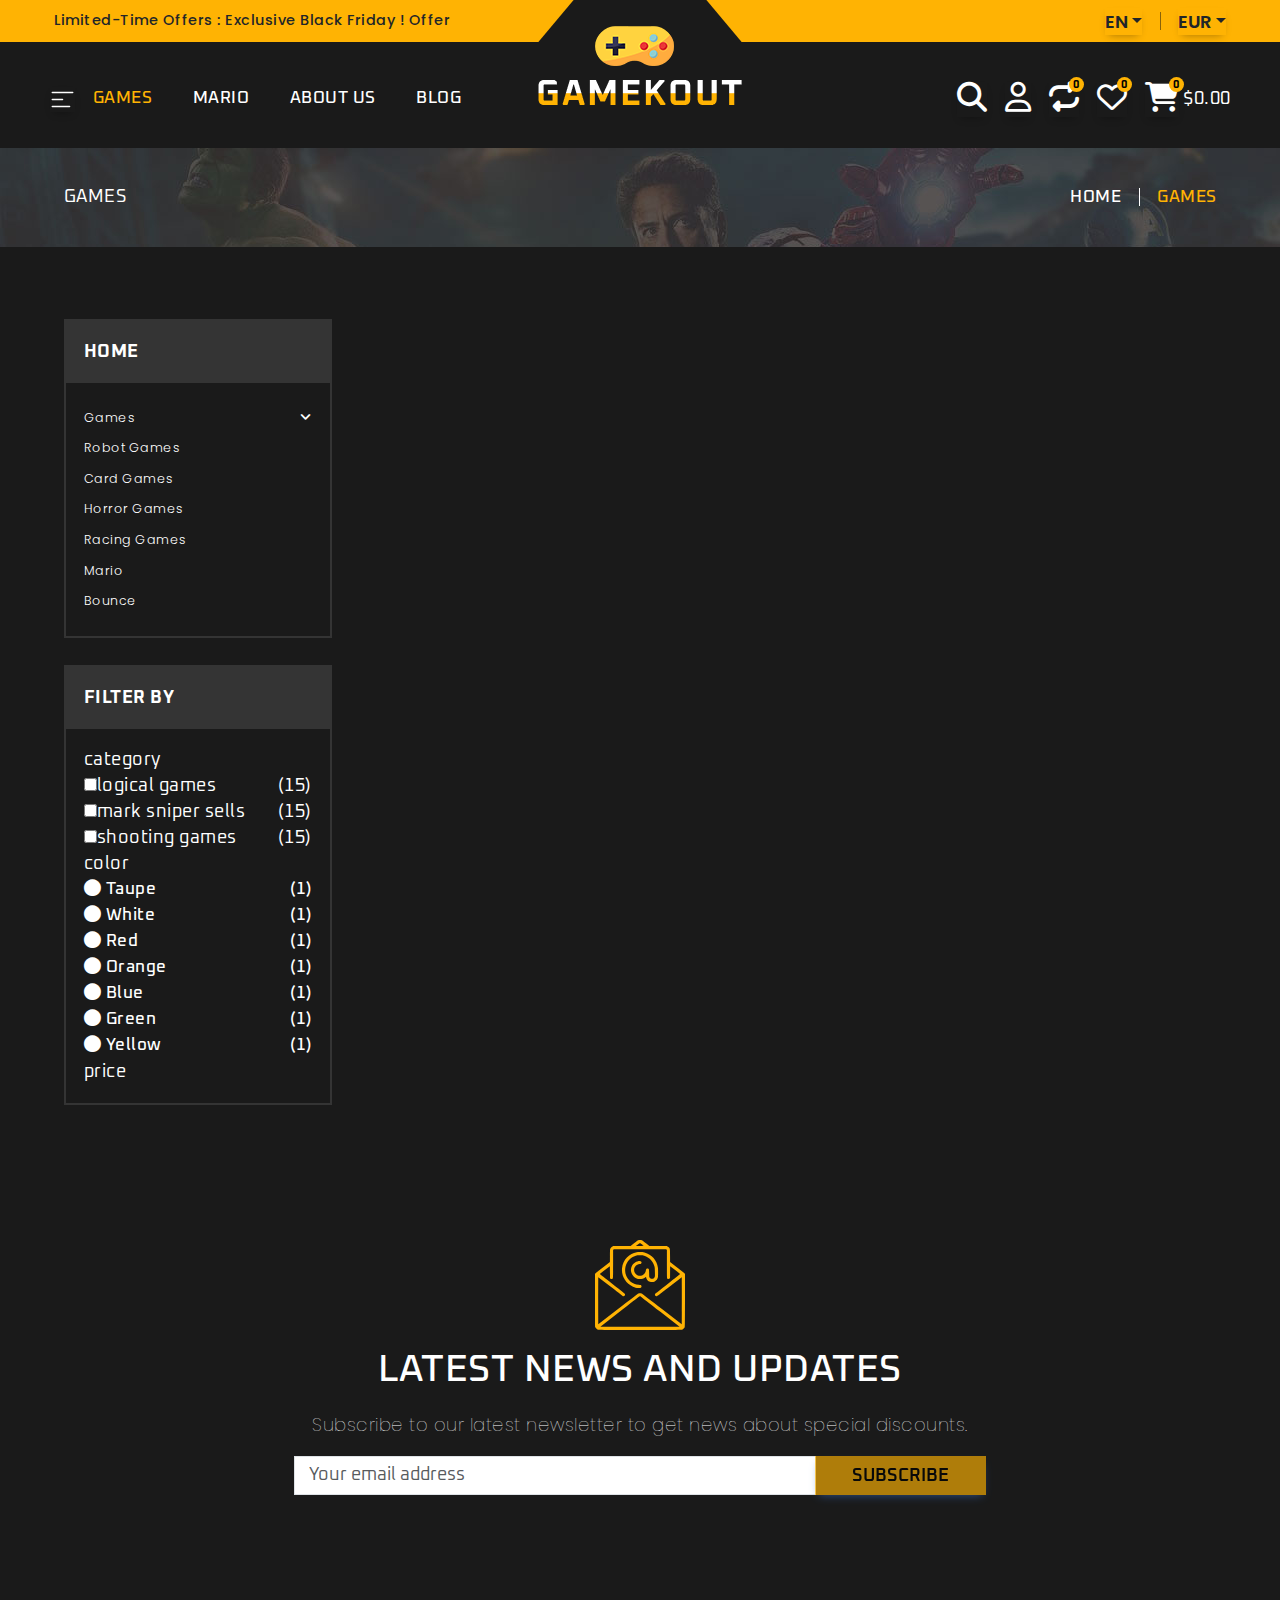
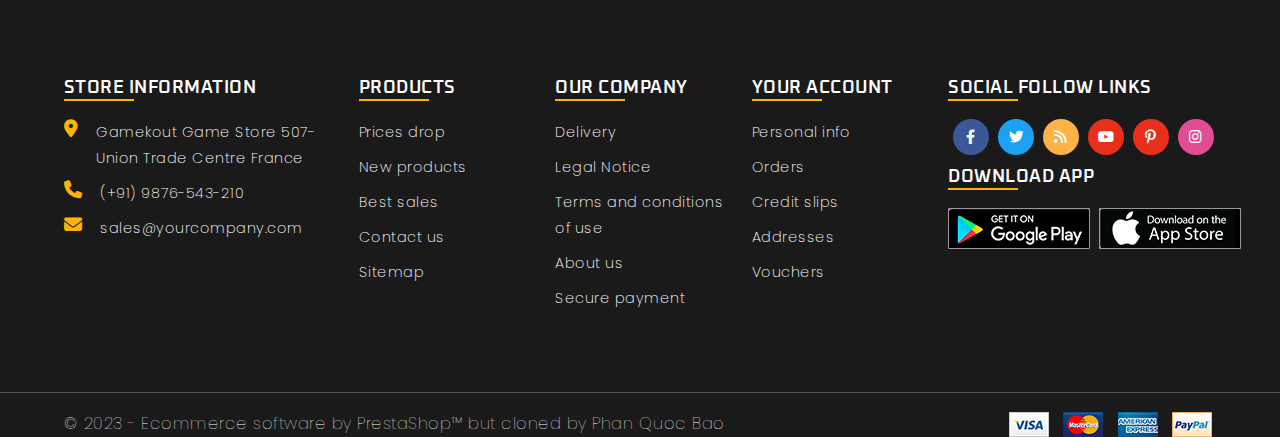
<file: games.html>
<!DOCTYPE html>
<html lang="en">

<head>
    <title>Gamekout Game Store</title>
    <meta charset="utf-8">
    <meta name="viewport" content="width=device-width, initial-scale=1">
    <meta name="description" content="Shop powered by no one">

    <link rel="stylesheet" href="assets/bootstrap/bootstrap.min.css">
    <link rel="stylesheet" href="assets/font-awesome/css/all.min.css">
    <link rel="stylesheet" href="assets/owl-carousel/css/owl.theme.default.css">
    <link rel="stylesheet" href="assets/owl-carousel/css/owl.carousel.min.css">
    <link rel="stylesheet" href="assets/mdb-ui-kit/css/mdb.min.css">
    <link rel="stylesheet" href="css/fonts.css">
    <link rel="stylesheet" href="css/custom.css">
    <link rel="stylesheet" href="css/style.css">
    <link rel="stylesheet" href="css/media-queries.css">
</head>

<body>
    <div id="top">
        <div class="container-fluid p-0">
            <div id="left">
                <p>Limited-Time Offers : Exclusive Black Friday ! Offer</p>
            </div>
            <div id="right">
                <div class="dropdown" data-bs-theme="dark">
                    <button class="btn dropdown-toggle no-outline no-border" data-bs-toggle="dropdown" type="button"
                        aria-expanded="false">EUR</button>

                    <ul class="dropdown-menu dropdown-menu-end">
                        <li><a class="dropdown-item" aria-current="page">EUR</a></li>
                        <li><a class="dropdown-item">USD</a></li>
                    </ul>
                </div>
                <div class="dropdown" data-bs-theme="dark">
                    <button class="btn dropdown-toggle no-outline no-border" data-bs-toggle="dropdown" type="button"
                        aria-expanded="false">En</button>

                    <ul class="dropdown-menu dropdown-menu-end">
                        <li><a class="dropdown-item" aria-current="page">English</a></li>
                        <li><a alt="fr" class="dropdown-item">Français</a></li>
                        <li><a alt="es" class="dropdown-item">Español</a></li>
                        <li><a alt="de" class="dropdown-item">Deutsch</a></li>
                        <li><a alt="it" class="dropdown-item">Italiano</a></li>
                        <li><a alt="pl" class="dropdown-item">Polski</a></li>
                        <li><a alt="nl" class="dropdown-item">Nederlands</a></li>
                        <li><a alt="ru" class="dropdown-item">Русский</a></li>
                        <li><a alt="pt" class="dropdown-item">Português PT</a></li>
                        <li><a alt="ar" class="dropdown-item">اللغة العربية</a></li>
                    </ul>
                </div>
            </div>
        </div>
    </div>
    <div class="offcanvas offcanvas-start w-max-content" tabindex="-1" id="sidebar">
        <div class="offcanvas-header border-bottom border-dark">
            <div class="offcanvas-title">
                <h5>SHOP BY CATEGORY</h5>
            </div>
            <button type="button" class="btn no-border no-outline" data-bs-dismiss="offcanvas">
                <i class="fa-solid fa-x"></i>
            </button>
        </div>
        <div class="offcanvas-body">
            <div class="d-flex justify-content-between">
                <a href="#">Mark Sniper Sells</a>
                <a data-bs-toggle="collapse" href="#mark_sniper_sells" role="button" aria-expanded="false"
                    aria-controls="mark_sniper_sells">
                    <i class="fa-solid fa-angle-down"></i>
                </a>
            </div>
            <div class="collapse submenu" id="mark_sniper_sells">
                <ul>
                    <li><a href="#">Car Racing Game</a></li>
                    <li><a href="#">Adventure Games</a></li>
                    <li><a href="#">Gun games</a></li>
                    <li><a href="#">Battle Games</a></li>
                </ul>
            </div>
            <div class="d-flex justify-content-between">
                <a href="#">Shooting Games</a>
                <a data-bs-toggle="collapse" href="#shooting_games" role="button" aria-expanded="false"
                    aria-controls="shooting_games">
                    <i class="fa-solid fa-angle-down"></i>
                </a>
            </div>
            <div class="collapse submenu" id="shooting_games">
                <ul>
                    <li><a href="#">PUBG</a></li>
                    <li><a href="#">FreeFire</a></li>
                    <li><a href="#">Counter Strikes</a></li>
                    <li><a href="#">Black Ops</a></li>
                </ul>
            </div>
            <div class="d-flex justify-content-between">
                <a href="#">Robot Games</a>
            </div>
            <div class="d-flex justify-content-between">
                <a href="#">Card Games</a>
            </div>
            <div class="d-flex justify-content-between">
                <a href="#">Horror Games</a>
            </div>
            <div class="d-flex justify-content-between">
                <a href="#">Logical Games</a>
                <a data-bs-toggle="collapse" href="#logical_games" role="button" aria-expanded="false"
                    aria-controls="logical_games">
                    <i class="fa-solid fa-angle-down"></i>
                </a>
            </div>
            <div class="collapse submenu" id="logical_games">
                <ul>
                    <li><a href="#">Sudoku</a></li>
                    <li><a href="#">Tic-Tac-Toe</a></li>
                    <li><a href="#">Candy Crush</a></li>
                    <li><a href="#">Uno Cards</a></li>
                </ul>
            </div>
            <div class="d-flex justify-content-between">
                <a href="#">Racing Games</a>
            </div>
            <div class="d-flex justify-content-between">
                <a href="#">Mario</a>
            </div>
            <div class="d-flex justify-content-between">
                <a href="#">Bounce</a>
            </div>
        </div>
    </div>
    <header>
        <div class="inner row">
            <div class="col-lg-6 col-md-6 col-sm-6 d-flex" id="menu">
                <button class="btn no-border no-outline" data-bs-toggle="offcanvas" data-bs-target="#sidebar"
                    type="button" id="sidebar-toggler">
                </button>
                <ul id="main_menu">
                    <li id="games" class="position-relative">
                        <a href="#" data-bs-toggle="dropdown" type="button" aria-expanded="false" aria-current="page"
                            class="no-border no-outline">GAMES</a>
                        <ul class="dropdown-menu no-border" id="games-dropdown">
                            <div class="row">
                                <div class="col-lg-4">
                                    <div class="dropdown-header title">mark sniper sells</div>
                                    <ul class="games-item">
                                        <li><a href="#" class="text-capitalize">car racing game</a></li>
                                        <li><a href="#" class="text-capitalize">adventure game</a></li>
                                        <li><a href="#" class="text-capitalize">gun game</a></li>
                                        <li><a href="#" class="text-capitalize">battle game</a></li>
                                    </ul>
                                </div>
                                <div class="col-lg-4">
                                    <div class="dropdown-header title">shooting games</div>
                                    <ul class="games-item">
                                        <li><a href="#" class="text-capitalize">pubg</a></li>
                                        <li><a href="#" class="text-capitalize">free fire</a></li>
                                        <li><a href="#" class="text-capitalize">counter strike</a></li>
                                        <li><a href="#" class="text-capitalize">black ops</a></li>
                                    </ul>
                                </div>
                                <div class="col-lg-4">
                                    <div class="dropdown-header title">logical games</div>
                                    <ul class="games-item">
                                        <li><a href="#" class="text-capitalize">sudoku</a></li>
                                        <li><a href="#" class="text-capitalize">tic-tac-toe</a></li>
                                        <li><a href="#" class="text-capitalize">candy crush</a></li>
                                        <li><a href="#" class="text-capitalize">uno cards</a></li>
                                    </ul>
                                </div>
                            </div>
                            <img src="img/3-0_thumb.jpg">
                        </ul>
                    </li>
                    <li><a href="#">MARIO</a></li>
                    <li><a href="#">ABOUT US</a></li>
                    <li><a href="#">BLOG</a></li>
                </ul>
                <a href="index.html"><img src="img/logo-1667805690.jpg" id="logo_mobile"></a>
            </div>
            <a href="index.html" id="logo">
                <img src="img/logo-1667805690.jpg">
            </a>
            <div class="col-lg-6 col-md-6 col-sm-6" id="nav">
                <div id="search_bar">
                    <button class="btn no-border no-outline py-0">
                        <i class="fa-solid fa-search icon"></i>
                    </button>
                </div>
                <div id="user">
                    <button class="btn no-border no-outline py-0">
                        <i class="fa-regular fa-user icon"></i>
                    </button>
                </div>
                <div id="compare">
                    <button class="btn no-border no-outline py-0">
                        <i class="fa-solid fa-repeat icon"></i>
                        <span class="counter">0</span>
                    </button>
                </div>
                <div id="favorite">
                    <button class="btn no-border no-outline py-0">
                        <i class="fa-regular fa-heart icon"></i>
                        <span class="counter">0</span>
                    </button>
                </div>
                <div id="cart">
                    <button class="btn no-border no-outline py-0">
                        <i class="fa-solid fa-cart-shopping icon"></i>
                        <span class="counter">0</span>
                    </button>
                    <span id="total_money">$0.00</span>
                </div>
            </div>
        </div>
    </header>
    <main>
        <section id="breadcrumbs">
            <div class="d-flex justify-content-between container">
                <div>GAMES</div>
                <ul class="d-flex flex-row-reverse">
                    <li class=" breadcrumb-list"><a aria-current="page">GAMES</a></li>
                    <li class=" breadcrumb-list"><a href="index.html">HOME</a></li>
                </ul>
            </div>
        </section>
        <div class="container">
            <div class="row">
                <aside class="col-lg-3 col-md-3">
                    <div class="block" id="aside-home">
                        <div class="block-header">home</div>
                        <div class="block-content">
                            <div class="block-item">
                                <div class="d-flex justify-content-between">
                                    <a href="#">games</a>
                                    <a data-bs-toggle="collapse" href="#games-collapse" role="button"
                                        aria-expanded="false" aria-controls="games-collapse">
                                        <i class="fa-solid fa-angle-down"></i>
                                    </a>
                                </div>
                                <div class="collapse submenu" id="games-collapse">
                                    <ul>
                                        <li>
                                            <div class="d-flex justify-content-between">
                                                <a href="#">Mark Sniper Sells</a>
                                                <a data-bs-toggle="collapse" href="#mark_sniper_sells" role="button"
                                                    aria-expanded="false" aria-controls="mark_sniper_sells">
                                                    <i class="fa-solid fa-angle-down"></i>
                                                </a>
                                            </div>
                                            <div class="collapse submenu" id="mark_sniper_sells">
                                                <ul>
                                                    <li><a href="#">Car Racing Game</a></li>
                                                    <li><a href="#">Adventure Games</a></li>
                                                    <li><a href="#">Gun games</a></li>
                                                    <li><a href="#">Battle Games</a></li>
                                                </ul>
                                            </div>
                                        </li>
                                        <li>
                                            <div class="d-flex justify-content-between">
                                                <a href="#">Shooting Games</a>
                                                <a data-bs-toggle="collapse" href="#shooting_games" role="button"
                                                    aria-expanded="false" aria-controls="shooting_games">
                                                    <i class="fa-solid fa-angle-down"></i>
                                                </a>
                                            </div>
                                            <div class="collapse submenu" id="shooting_games">
                                                <ul>
                                                    <li><a href="#">PUBG</a></li>
                                                    <li><a href="#">FreeFire</a></li>
                                                    <li><a href="#">Counter Strikes</a></li>
                                                    <li><a href="#">Black Ops</a></li>
                                                </ul>
                                            </div>
                                        </li>
                                        <li>
                                            <div class="d-flex justify-content-between">
                                                <a href="#">Logical Games</a>
                                                <a data-bs-toggle="collapse" href="#logical_games" role="button"
                                                    aria-expanded="false" aria-controls="logical_games">
                                                    <i class="fa-solid fa-angle-down"></i>
                                                </a>
                                            </div>
                                            <div class="collapse submenu" id="logical_games">
                                                <ul>
                                                    <li><a href="#">Sudoku</a></li>
                                                    <li><a href="#">Tic-Tac-Toe</a></li>
                                                    <li><a href="#">Candy Crush</a></li>
                                                    <li><a href="#">Uno Cards</a></li>
                                                </ul>
                                            </div>
                                        </li>
                                    </ul>
                                </div>
                            </div>
                            <div class="block-item">
                                <a href="#">robot games</a>
                            </div>
                            <div class="block-item">
                                <a href="#">card games</a>
                            </div>
                            <div class="block-item">
                                <a href="#">horror games</a>
                            </div>
                            <div class="block-item">
                                <a href="#">racing games</a>
                            </div>
                            <div class="block-item">
                                <a href="#">mario</a>
                            </div>
                            <div class="block-item">
                                <a href="#">bounce</a>
                            </div>
                        </div>
                    </div>
                    <div class="block" id="aside-filter">
                        <div class="block-header">filter by</div>
                        <div class="block-content">
                            <div class="filter-block">
                                <div class="filter-title">category</div>
                                <div class="checkbox d-flex justify-content-between">
                                    <label><input type="checkbox" value="">logical games</label>
                                    <span class="amount">(15)</span>
                                </div>
                                <div class="checkbox d-flex justify-content-between">
                                    <label><input type="checkbox" value="">mark sniper sells</label>
                                    <span class="amount">(15)</span>
                                </div>
                                <div class="checkbox d-flex justify-content-between">
                                    <label><input type="checkbox" value="">shooting games</label>
                                    <span class="amount">(15)</span>
                                </div>
                            </div>
                            <div class="filter-block">
                                <div class="filter-title">color</div>
                                <div class="color">
                                    <a href="#" class="d-flex w-100 justify-content-between">
                                        <div><i class="fa-solid fa-circle"></i> Taupe</div> <span
                                            class="amount">(1)</span>
                                    </a>
                                </div>
                                <div class="color">
                                    <a href="#" class="d-flex w-100 justify-content-between">
                                        <div><i class="fa-solid fa-circle"></i> White</div> <span
                                            class="amount">(1)</span>
                                    </a>
                                </div>
                                <div class="color">
                                    <a href="#" class="d-flex w-100 justify-content-between">
                                        <div><i class="fa-solid fa-circle"></i> Red</div> <span
                                            class="amount">(1)</span>
                                    </a>
                                </div>
                                <div class="color">
                                    <a href="#" class="d-flex w-100 justify-content-between">
                                        <div><i class="fa-solid fa-circle"></i> Orange</div> <span
                                            class="amount">(1)</span>
                                    </a>
                                </div>
                                <div class="color">
                                    <a href="#" class="d-flex w-100 justify-content-between">
                                        <div><i class="fa-solid fa-circle"></i> Blue</div> <span
                                            class="amount">(1)</span>
                                    </a>
                                </div>
                                <div class="color">
                                    <a href="#" class="d-flex w-100 justify-content-between">
                                        <div><i class="fa-solid fa-circle"></i> Green</div> <span
                                            class="amount">(1)</span>
                                    </a>
                                </div>
                                <div class="color">
                                    <a href="#" class="d-flex w-100 justify-content-between">
                                        <div><i class="fa-solid fa-circle"></i> Yellow</div> <span
                                            class="amount">(1)</span>
                                    </a>
                                </div>
                            </div>
                            <div class="filter-block">
                                <div class="filter-title">price</div>
                                <div class="multi-range-slider"></div>
                            </div>
                        </div>
                    </div>
                </aside>
                <main class="col-lg-9 col-md-9">

                </main>
            </div>
        </div>
    </main>
    <footer>
        <section id="subscribe">
            <div class="parallax parallax1">
                <div class="container">
                    <div class="icon icon1"></div>
                    <h4>latest news and updates</h4>
                    <p>Subscribe to our latest newsletter to get news about special discounts.</p>
                    <form class="input-group">
                        <input type="text" class="form-control" placeholder="Your email address" id="email">
                        <button class="btn btn-primary disabled" id="submit" role="submit">Subscribe</button>
                    </form>
                </div>
            </div>
        </section>
        <section id="main">
            <div class="container" id="responsive">
                <div class="row">
                    <div class="col-lg-3" id="info">
                        <div class="title underline left">store information</div>
                        <ul class="content">
                            <li>
                                <i class="fa-solid fa-location-dot"></i>
                                <p>Gamekout Game Store 507-Union Trade Centre
                                    France</p>
                            </li>
                            <li>
                                <i class="fa-solid fa-phone"></i>
                                <p> (+91) 9876-543-210</p>
                            </li>
                            <li>
                                <i class="fa-solid fa-envelope"></i>
                                <a>sales@yourcompany.com</a>
                            </li>
                        </ul>
                    </div>
                    <div class="col-lg-2">
                        <div class="title underline left">products</div>
                        <ul>
                            <li><a href="#">Prices drop</a></li>
                            <li><a href="#">New products</a></li>
                            <li><a href="#">Best sales</a></li>
                            <li><a href="#">Contact us</a></li>
                            <li><a href="#">Sitemap</a></li>
                        </ul>
                    </div>
                    <div class="col-lg-2">
                        <div class="title underline left">OUR COMPANY</div>
                        <ul>
                            <li><a href="#">Delivery</a></li>
                            <li><a href="#">Legal Notice</a></li>
                            <li><a href="#">Terms and conditions of use</a></li>
                            <li><a href="#">About us</a></li>
                            <li><a href="#">Secure payment</a></li>
                        </ul>
                    </div>
                    <div class="col-lg-2">
                        <div class="title underline left">YOUR ACCOUNT</div>
                        <ul>
                            <li><a href="#">Personal info</a></li>
                            <li><a href="#">Orders</a></li>
                            <li><a href="#">Credit slips</a></li>
                            <li><a href="#">Addresses</a></li>
                            <li><a href="#">Vouchers</a></li>
                        </ul>
                    </div>
                    <div class="col-lg-3">
                        <div class="title underline left">SOCIAL FOLLOW LINKS</div>
                        <ul id="social">
                            <li id="facebook"><a href="#"><i class="fa-brands fa-facebook-f"></i></a></li>
                            <li id="twitter"><a href="#"><i class="fa-brands fa-twitter"></i></a></li>
                            <li id="rss"><a href="#"><i class="fa-solid fa-rss"></i></a></li>
                            <li id="youtube"><a href="#"><i class="fa-brands fa-youtube"></i></a></li>
                            <li id="pinterest"><a href="#"><i class="fa-brands fa-pinterest-p"></i></a></li>
                            <li id="instagram"><a href="#"><i class="fa-brands fa-instagram"></i></a></li>
                        </ul>
                        <div class="title underline left">DOWNLOAD APP</div>
                        <ul id="app">
                            <li><a href="#"><img src="img/app-icon-1.png"></a></li>
                            <li><a href="#"><img src="img/app-icon-2.png"></a></li>
                        </ul>
                    </div>
                </div>
            </div>
            <div class="container" id="mobile">
                <div class="accordion accordion-flush" id="info-footer">
                    <div class="accordion-item no-border no-outline">
                        <h2 class="accordion-header">
                            <button class="accordion-button collapsed" type="button" data-bs-toggle="collapse"
                                data-bs-target="#flush-info" aria-expanded="false" aria-controls="flush-collapseOne">
                                <div class="title fs-2">Store information</div>
                            </button>
                        </h2>
                        <div id="flush-info" class="accordion-collapse collapse" data-bs-parent="#info-footer">
                            <div class="accordion-body" id="info">
                                <ul class="content">
                                    <li>
                                        <i class="fa-solid fa-location-dot"></i>
                                        <p>Gamekout Game Store 507-Union Trade Centre
                                            France</p>
                                    </li>
                                    <li>
                                        <i class="fa-solid fa-phone"></i>
                                        <p> (+91) 9876-543-210</p>
                                    </li>
                                    <li>
                                        <i class="fa-solid fa-envelope"></i>
                                        <a>sales@yourcompany.com</a>
                                    </li>
                                </ul>
                            </div>
                        </div>
                    </div>
                </div>
                <div class="accordion accordion-flush" id="product-footer">
                    <div class="accordion-item no-border no-outline">
                        <h2 class="accordion-header">
                            <button class="accordion-button collapsed" type="button" data-bs-toggle="collapse"
                                data-bs-target="#flush-product" aria-expanded="false" aria-controls="flush-collapseOne">
                                <div class="title fs-2">products</div>
                            </button>
                        </h2>
                        <div id="flush-product" class="accordion-collapse collapse" data-bs-parent="#product-footer">
                            <div class="accordion-body">
                                <ul>
                                    <li><a href="#">Prices drop</a></li>
                                    <li><a href="#">New products</a></li>
                                    <li><a href="#">Best sales</a></li>
                                    <li><a href="#">Contact us</a></li>
                                    <li><a href="#">Sitemap</a></li>
                                </ul>
                            </div>
                        </div>
                    </div>
                </div>
                <div class="accordion accordion-flush" id="company-footer">
                    <div class="accordion-item no-border no-outline">
                        <h2 class="accordion-header">
                            <button class="accordion-button collapsed" type="button" data-bs-toggle="collapse"
                                data-bs-target="#flush-company" aria-expanded="false" aria-controls="flush-collapseOne">
                                <div class="title fs-2">OUR COMPANY</div>
                            </button>
                        </h2>
                        <div id="flush-company" class="accordion-collapse collapse" data-bs-parent="#company-footer">
                            <div class="accordion-body">
                                <ul>
                                    <li><a href="#">Delivery</a></li>
                                    <li><a href="#">Legal Notice</a></li>
                                    <li><a href="#">Terms and conditions of use</a></li>
                                    <li><a href="#">About us</a></li>
                                    <li><a href="#">Secure payment</a></li>
                                </ul>
                            </div>
                        </div>
                    </div>
                </div>
                <div class="accordion accordion-flush" id="account-footer">
                    <div class="accordion-item no-border no-outline">
                        <h2 class="accordion-header">
                            <button class="accordion-button collapsed" type="button" data-bs-toggle="collapse"
                                data-bs-target="#flush-account" aria-expanded="false" aria-controls="flush-collapseOne">
                                <div class="title fs-2">YOUR ACCOUNT</div>
                            </button>
                        </h2>
                        <div id="flush-account" class="accordion-collapse collapse" data-bs-parent="#account-footer">
                            <div class="accordion-body">
                                <ul>
                                    <li><a href="#">Personal info</a></li>
                                    <li><a href="#">Orders</a></li>
                                    <li><a href="#">Credit slips</a></li>
                                    <li><a href="#">Addresses</a></li>
                                    <li><a href="#">Vouchers</a></li>
                                </ul>
                            </div>
                        </div>
                    </div>
                </div>
            </div>
        </section>
        <hr>
        <div class="d-flex justify-content-between container" id="after">
            <a href="#">© 2023 - Ecommerce software by PrestaShop™ but cloned by Phan Quoc Bao</a>
            <div>
                <img src="img/visa.png">
                <img src="img/master_card.png">
                <img src="img/american_express.png">
                <img src="img/paypal.png">
            </div>
        </div>
    </footer>
    <script src="assets/bootstrap/bootstrap.bundle.min.js"></script>
    <script src="assets/jquery/jquery.min.js"></script>
    <script src="assets/mdb-ui-kit/js/mdb.min.js"></script>
    <script src="assets/owl-carousel/js/owl.carousel.min.js"></script> <!--For sliders-->
    <script src="js/custom-carousel.js"></script> <!--For banner-->
    <script src="js/index.js"></script>
</body>

</html>
</file>
<file: css/fonts.css>
@import url('https://fonts.googleapis.com/css2?family=Inter:wght@100;200;300;400;500;600;700;800;900&family=Oxanium:wght@200;300;400;500;600;700;800&family=Poppins:ital,wght@0,100;0,200;0,300;0,400;0,500;0,600;0,700;0,800;0,900;1,100;1,200;1,300;1,400;1,500;1,600;1,700;1,800;1,900&display=swap');

/* html {
    font-family: 'Inter', sans-serif;
    font-family: 'Oxanium', cursive;
    font-family: 'Poppins', sans-serif;
} */

html {
    font-size: 11px !important;
}

h1 {
    font-size: 2.25rem !important;
}

h2 {
    font-size: 2.1875rem !important;
}

h3 {
    font-size: 2rem !important;
}


@media screen and (min-width: 576px) {
    html {
        font-size: 14px !important;
    }

    h1 {
        font-size: 2.5rem !important;
    }

    h2 {
        font-size: 2.1875rem !important;
    }

    h3 {
        font-size: 2.125rem !important;
    }
}

@media screen and (min-width: 992px) {
    html {
        font-size: 14px !important;
    }

    h1 {
        font-size: 3.5rem !important;
    }

    h2 {
        font-size: 3.1875rem !important;
    }

    h3 {
        font-size: 3.125rem !important;
    }

    h4 {
        font-size: 3rem !important;
        font-weight: 500 !important;
    }

    h5 {
        font-size: 2rem !important;
        font-weight: normal !important;
    }

    h6 {
        font-size: 1.875rem !important;
        font-weight: normal !important;
    }

    p {
        font-size: 1rem !important;
        font-weight: normal !important;
    }

    a {
        font-size: 1rem !important;
        font-weight: 500 !important;
    }
}

@media screen and (min-width: 1200px) {
    html {
        font-size: 18px !important;
    }

    h1 {
        font-size: 4.5rem !important;
        font-weight: 600 !important;
    }

    h2 {
        font-size: 2.375rem !important;
        font-weight: 700 !important;
    }

    h3 {
        font-size: 2.25rem !important;
        font-weight: 700 !important;
    }

    h4 {
        font-size: 2.125rem !important;
        font-weight: 500 !important;
    }

    h5 {
        font-size: 1rem !important;
        font-weight: normal !important;
    }

    h6 {
        font-size: 0.875rem !important;
        font-weight: normal !important;
    }

    p {
        font-size: 1rem !important;
        font-weight: normal !important;
    }

    a {
        font-size: 0.9375rem !important;
        font-weight: 500 !important;
    }
}

@media screen and (min-width: 1400px) {
    html {
        font-size: 20px;
    }
    p {
        font-size: 0.9rem;
    }
}
</file>
<file: css/style.css>
/*I didn't do mobile-first so this is a mess. Good luck reading it*/
/*I didn't do mobile-first so this is a mess. Good luck reading it*/
/*I didn't do mobile-first so this is a mess. Good luck reading it*/
/*I didn't do mobile-first so this is a mess. Good luck reading it*/
/*I didn't do mobile-first so this is a mess. Good luck reading it*/
/*I didn't do mobile-first so this is a mess. Good luck reading it*/
/*I didn't do mobile-first so this is a mess. Good luck reading it*/
/*I didn't do mobile-first so this is a mess. Good luck reading it*/
/*I didn't do mobile-first so this is a mess. Good luck reading it*/
/*I didn't do mobile-first so this is a mess. Good luck reading it*/
/*I didn't do mobile-first so this is a mess. Good luck reading it*/
/*I didn't do mobile-first so this is a mess. Good luck reading it*/
/*I didn't do mobile-first so this is a mess. Good luck reading it*/
/*I didn't do mobile-first so this is a mess. Good luck reading it*/
/*I didn't do mobile-first so this is a mess. Good luck reading it*/

@import url('https://fonts.googleapis.com/css2?family=Inter:wght@100;200;300;400;500;600;700;800;900&family=Oxanium:wght@200;300;400;500;600;700;800&display=swap');

/* =====preset===== */
* {box-sizing: border-box;}
ul, ol, li, p {
    list-style: none;
    padding: 0;
}
ul, ol, li, p, h1, h2, h3, h4, h5, h6 {margin: 0;}
body {
    background-color: #1A1A1A;
    font-family: 'Oxanium', cursive;
    letter-spacing: 0.5px;
    line-height: 26px;
}
a {
    text-decoration: none;
    color: var(--bs-secondary-text) !important;
}
a:hover, a:hover *, .hover{color: var(--bs-primary) !important;}
section {
    margin-bottom: 4rem;
}

/* =====custom===== */
.no-outline {
    outline: 0 !important;
}
.no-border {
    border: 0 !important;
}
.line-clamp {
    display: -webkit-box;
    -webkit-line-clamp: 2;
    -webkit-box-orient: vertical;
    overflow: hidden;
}
.counter {
    border-radius: 50%;
    width: 15px;
    height: 15px;
    background-color: var(--bs-primary);
    color: var(--bs-primary-text);
    text-align: center;
    position:absolute;
    inset: -5px -5px auto auto;
    font-size: 11px;
    line-height: 15px;
    font-weight: bold;
}
.w-max-content {
    width: max-content;
}
.submenu {
    padding-inline-start: 1rem;
}
.btn {
    --bs-btn-border-radius: 0;
    --bs-btn-padding-x: 2rem;
    --bs-btn-padding-y: 0.5rem;
    font-weight: 600 !important;
}
.btn-primary {
    background-color: var(--bs-primary);
}
.btn-primary:hover {
    background-color: rgba(255, 255, 255, 1);
    transition: all 500ms ease;
}
.btn-secondary {
    background-color: rgba(255, 255, 255, 1);
    color: var(--bs-primary-text);
}
.btn-secondary:hover {
    color: var(--bs-primary-text);
    background-color: var(--bs-primary);
}

.carousel-control-next i,
.carousel-control-prev i {
    color: #CCCCCC;
    font-size: 2.5rem;
}
.carousel-control-next:hover i,
.carousel-control-next:focus i,
.carousel-control-prev:hover i,
.carousel-control-prev:focus i {
    color: var(--bs-primary);
    font-size: 2.5rem;
}
.carousel-indicators button.active {
    background-color: var(--bs-primary);
}
.underline {
    position: relative;
}
.underline::after {
    content: "";
    position: absolute;
    width: 70px;
    height: 2px;
    inset: auto 0 0 0;
    margin: 0 auto;
    background-color: var(--bs-primary);
}
.owl-nav {
    position: relative;
    display: flex;
    align-items: center;
    justify-content: center;
}
.owl-nav::after {
    position: absolute;
    content: '';
    width: 3rem;
    height: 3px;
    background-color: var(--bs-primary);
}
.owl-prev, .owl-next {
    margin-inline: 3rem;
}
.nav-prev, .nav-next {
    display: flex;
    align-items: center;
    justify-content: center;
    transition: all 500ms ease;
}
.nav-prev:hover, .nav-next:hover {
    background-color: var(--bs-primary);
    transition: all 500ms ease;
    cursor: pointer;
}
.nav-prev *,
.nav-next *{
    color: rgba(255, 255, 255, 1);
}
.nav-prev.circle *, .nav-next.circle * {
    color: var(--bs-primary-text);
}
.circle {
    background-color: rgba(255, 255, 255, 1);
    border-radius: 50%;
    width: 2rem;
    height: 2rem;
    line-height: 2rem;
}
.banner {
    position: relative;
    isolation: isolate;
    display: flex;
    align-items: center;
    overflow: hidden;
}
.banner .banner-background {
    transition: all 500ms ease;
}
.banner .banner-background:hover {
    transition: all 500ms ease;
}
.banner .content {
    z-index: 1;
    position: absolute;
}
.banner .content[data-direction="right"] {
    right: 1rem;
}
.banner .content[data-direction="left"] {
    left: 1rem;
}
.banner .content>.sub-title {
    font-weight: lighter;
    font-size: 1.5rem;
    margin-bottom: 1.5rem;
}
.banner .content>.title {
    text-transform: uppercase;
    font-weight: bold;
    font-size: 2rem;
    margin-bottom: 3rem;
}
.product {
    position: relative;
    isolation: isolate;
    width: max-content;
    transition: all 500ms ease;
    overflow: hidden;
    width: 100%;
}
.product>.item-image {
    position: relative;
}
.product>.item-image .first {
    transition: all 500ms ease;
    display: block;
}
.product>.item-image .second {
    position: absolute;
    top: 0;
    transition: all 500ms ease;
    opacity: 0;
    z-index: 0;
}
.product>.flag {
    position: absolute;
    top: 0.5rem;
    left: 0.5rem;
}
.product>.flag * {
    margin-bottom: 0.5rem;
}
.product>.flag .discount {
    width: fit-content;
    background-color: red;
}
.product>.flag .new {
    background-color: var(--bs-primary);
    color: var(--bs-primary-text);
    transition: all 500ms ease;
    opacity: 0;
    width: fit-content
}
.product>.interact {
    position: absolute;
    top: 0.5rem;
    right: -5rem;
    transition: all 500ms ease;
}
.product>.interact button {
    padding: 0;
    margin-bottom: 0.3rem;
    width: 2rem !important;
    height: 2rem !important;
    line-height: 1rem !important;
    text-align: center;
    border: none;
}
.product>.description {
    text-align: center;
}
.product>.description .rating i {
    font-size: 0.5rem;
    color: #878787 !important;
}
.product>.description .title {
    text-transform: capitalize;
    margin-block: 0.5rem;
}
.product>.description .price {
    display: flex;
    justify-content: center;
    font-weight: 600;
}
.product>.description .price>.old {
    color: var(--bs-secondary-text);
    text-decoration: line-through;
}
.product>.description .price>.discount {
    margin-inline-start: 0.5rem;
    color: var(--bs-primary);
}
.parallax {
    background-attachment: fixed;
    background-position: center;
    background-repeat: no-repeat;
    background-size: cover;
}

/* =====styles==== */








/***************HEADER, FOOTER*****************/


#top .container-fluid {
    font-weight: 400;
    display: flex;
    justify-content: space-between;
    font-family: 'Poppins', sans-serif;
}
#top #left, #top #right {
    padding: 0.4rem 0;
    width: 41.6%;
    position: relative;
    background-color: var(--bs-primary);
}
#top #left {
    padding-inline-start: 3rem;
}
#top #left p {
    font-size: 0.8rem !important;
    font-weight: 500 !important;
}
#top #right {
    padding-inline-end: 3rem;
    display: flex;
    flex-direction: row-reverse;
    justify-content: right;
}
#top #right::after, #top #left::after {
    top: 0;
    bottom: 0;
    z-index: -1;
    width: 50px;
    content: '';
    position: absolute;
    background-color: var(--bs-primary);
}
#top #right::after {
    left: -29px;
    transform: skewX(40deg) translate(10%);   
}
#top #left::after {
    right: -29px;
    transform: skewX(-40deg) translate(-10%);
}
.breadcrumb-list {
    position: relative;
}
#top #right .dropdown,
.breadcrumb-list {
    padding-inline-start: 1rem;
    margin-inline-start: 1rem;
}
#top #right .dropdown {
    z-index: 1030;
}
#top #right .dropdown::after,
.breadcrumb-list::after {
    content: '';
    position: absolute;
    inset: 0 auto 0 0;
    z-index: 1000;
    width: 1px;
    height: 1rem;
    margin: auto;
    background-color: #88620A;
}
#top #right .dropdown:last-child::after,
.breadcrumb-list:last-child::after {
    display: none;
}
#top #right .dropdown button {
    padding: 0;
}
header {
    padding-block-start: 0.5rem;
    background-color: var(--bs-body-bg);
    isolation: isolate;
}
header, header * {
    color: var(--bs-secondary-text);
    transition: all 500ms ease;
    -webkit-transition: all 500ms ease;
}
header .inner {
    margin: 0 2rem;
    position: relative;
    z-index: 2 !important;
}
#sidebar *{
    color: #CCCCCC;
}
#sidebar a {
    font: 300 14px/26px 'Poppins',sans-serif;
    padding-block: 0.5rem;
}
#sidebar-toggler {
    background-image: url("../img/menu.svg");
    background-size: cover;
    background-repeat: no-repeat;
    height: 25px !important;
    width: 25px !important;
    padding: 0;
    margin-inline-end: 1rem;
    margin-block: 2rem;
}
#sidebar-toggler {
    display: inline-block;
}
#main_menu {
    width: auto;
    padding: 0;
    margin: 0;
}
#main_menu>li {
    display: inline-flex;
    vertical-align: top;
    height: 100%;
    padding-inline-end: 2rem;
    align-items: center;
}
#main_menu>li>a[aria-current="page"] {
    color: var(--bs-primary) !important;
}
#main_menu #games-dropdown {
    width: inherit;
    top: -2px !important;
    border: 2px solid #343434 !important;
}
#main_menu #games-dropdown .title {
    font-size: 0.8rem !important;
    text-transform: uppercase;
    color: var(--bs-primary);
}
#main_menu #games-dropdown .games-item {
    padding-inline-start: var(--bs-dropdown-header-padding-x);
}
#main_menu #games-dropdown img {
    padding-inline: var(--bs-dropdown-header-padding-x);
    margin-block-end: var(--bs-dropdown-header-padding-y);
}
#logo_mobile {
    display: none;
}
#logo {
    position: absolute;
    z-index: 3;
    inset: -25px 0 auto 0;
    margin: 0 auto;
    width: fit-content;
    text-align: center;
}
header.fixed-top #logo {
    inset: 0px 0 auto 0;
}
#nav {
    display: flex;
    align-items: center;
    justify-content: right;
}
#nav div, #nav div > button {
    display: inline-block;
}
#nav div {
    padding-inline-start: 1rem;
}
#nav div > button {
    position: relative;
    padding: 0;
}
#nav .icon{
    font-size: 30px;
}
#nav .icon:hover {
    color: var(--bs-primary) !important;
}
#nav #cart span#total_money {
    height: 100%;
    vertical-align: middle;
    display: inline-block;
}

footer {
    color: var(--bs-secondary-text);
}
#subscribe .parallax1 {
    background-image: url("../img/newsletter_img.jpg");
    padding-block: 6rem;
}
#subscribe h4,
#subscribe p,
#subscribe .icon {
    text-align: center;
    margin-bottom: 1rem;
}
#subscribe h4 {
    text-transform: uppercase;
}
#subscribe p {
    font-size: 1rem !important;
    font-weight: 100 !important;
    font-family: 'Poppins', sans-serif;
}
#subscribe .icon::before {
    content: '';
    width: 5rem;
    height: 5rem;
    background-color: var(--bs-primary);
    vertical-align: top;
    display: inline-block;
    mask-position: center;
    -webkit-mask-position: center;
}
#subscribe .icon.icon1::before {
    mask-image: url("../img/email.svg");
    mask-size: 5rem;
    mask-repeat: no-repeat;
    -webkit-mask-image: url("../img/email.svg");
    -webkit-mask-size: 5rem;
    -webkit-mask-repeat: no-repeat;
}
#subscribe form {
    margin: 0 auto;
    width: 60%;
}
#subscribe input[type="text"] {
    background-color: var(--bs-secondary-text) !important;
    border-radius: 0;
}
#subscribe button[role="submit"] {
    background: var(--bs-primary);
    opacity: 0.65;
}

#main .title {
    text-transform: uppercase;
    margin-bottom: 1rem;
    font-weight: 600;
}
#main .underline.left::after{
    margin: 0;
}
#main li {
    margin-bottom: 0.5rem;
}
#main #info li {
    display: flex;
    align-items: top;
    justify-content: flex-start

}
#main #info i {
    color: var(--bs-primary) !important;
    margin-inline-end: 1rem;
}
#main p,
#main a {
    font-family: 'Poppins', sans-serif;
    font-weight: 200 !important;
    font-size: 0.8rem !important;
}
#main #social {
    display: flex;
}
#main #social a {
    display: block;
    width: 2rem;
    height: 2rem;
    line-height: 2rem;
    text-align: center;
}
#main #social li {
    margin-inline: 0.25rem;
    border-radius: 50%;
}
#facebook {
    background-color: #3b5998;
}
#twitter {
    background-color: #1da1f2;
}
#rss {
    background-color: #fcb244;
}
#youtube {
    background-color: #e82f1c;
}
#pinterest {
    background-color: #e82f1c;
}
#instagram {
    background-color: #e14c92;
}
#main #social a:hover *{
    color: rgba(255, 255, 255, 1) !important;
}
#main #app {
    display: flex;
}
#main #app img {
    margin-inline-end: 0.5rem;
}
#main #mobile {
    display: none;
}
#main .accordion *{
    color: var(--bs-secondary-text) !important
}
#main .accordion-button:not(.collapse)::after {
    background-image: url("../img/accordion-active-btn.svg") !important;
}
#after *{
    font-size: 0.9rem !important;
    font-weight: 100 !important;
    font-family: 'Poppins', sans-serif;
}
#after img {
    margin-inline: 0.25rem;
}







/***************INDEX.HTML*****************/

main {
    color: var(--bs-secondary-text)
}


#banner {
    text-align: center;
    position: relative;
    margin-inline: 0;
    z-index: -1;
    isolation: isolate;
}
#banner #title {
    top: 25%;
    bottom: 25%;
    width: 80%;
    left: 10%;
    right: 10%;
}
#banner #title h1 {
    margin-bottom: 3rem;
}
#banner #title h3 {
    font-weight: lighter !important;
    margin-bottom: 1rem;
}
#banner .carousel-indicators button {
    width: 1rem;
    height: 1rem;
    border-radius: 50%;
}
#category .item {
    position: relative;
    isolation: isolate;
    display: flex;
    justify-content: center;
    align-items: center;
    text-align: center;
}
#category .item .item-overlay {
    background-color: rgba(255, 179, 3, 0.8);
    position: absolute;
    z-index: 30;
    width: 100%;
    height: 100%;
    display: flex;
    justify-content: center;
    align-items: center;
    opacity: 0;
    transition: all 500ms ease;
}
#category .item .item-overlay a {
    color: var(--bs-primary-text) !important;
    text-transform: uppercase;
    font-weight: bold !important;
    font-size: xx-large !important;
    transition: all 0.4s ease-in-out;
}
#category .item .item-overlay a:hover {
    color: var(--bs-primary-text) !important;
}
#category .item .item-overlay:hover {
    opacity: 1;
    transition: all 500ms ease;
}
#about-game .banner {
    background: url("../img/about_img.jpg") no-repeat center;
    background-size: cover;
    width: 100%;
    padding: 90px 0;
    margin: 45px 0;
}
#about-game .content>.wrap {
    margin-bottom: 2rem;
    display: flex;
    align-items: center;
}
#about-game .content>.wrap .about-icon::before {
    content: '';
    background-color: var(--bs-primary);
    width: 5rem;
    height: 5rem;
    mask-position: center;
    -webkit-mask-position: center;
    vertical-align: top;
    display: inline-block;
}
#about-game .content>.wrap .about-icon {
    border: 3px solid #555555;
    background-color: #333333;
    margin-inline-end: 1rem;
    transition: all 500ms ease;
}
#about-game .content>.wrap .about-icon.icon1::before,
#about-game .content>.wrap .about-icon.icon2::before,
#about-game .content>.wrap .about-icon.icon3::before {
    mask-repeat: no-repeat;
    mask-size: 2rem;
    -webkit-mask-repeat: no-repeat;
    -webkit-mask-size: 2rem;
}
#about-game .content>.wrap .about-icon.icon1::before {
    mask-image: url("../img/about_icon.svg");
    -webkit-mask-image: url("../img/about_icon.svg");
}
#about-game .content>.wrap .about-icon.icon2::before {
    mask-image: url("../img/about_icon_1.svg");
    -webkit-mask-image: url("../img/about_icon_1.svg");
}
#about-game .content>.wrap .about-icon.icon3::before {
    mask-image: url("../img/about_icon_2.svg");
    -webkit-mask-image: url("../img/about_icon_2.svg");
}
#about-game #about-content {
    position: unset;
    width: 40%;
}
#about-game #about-content .title {
    font-weight: bold;
}
#about-game #about-content h3.title {
    margin: 0;
    padding-bottom: 1rem;
}
#about-game #about-content .sub-title {
    margin-bottom: 5rem;
}
#about-game #about-content .sub-title,
#about-game #about-content .wrap>.about-content>.description {
    font-weight: 100 !important;
    font-family: 'Poppins', sans-serif;
}
#home-center #service {
    margin-bottom: var(--bs-gutter-x);
}
#home-center #service .grid {
    display: grid;
    grid-template-columns: 1fr;
    gap: var(--bs-gutter-x);
}
#home-center #service .service-item {
    display: flex;
    align-items: center;
    background-color: #444444;
    width: 100%;
    padding: 2rem 1rem;
}
#home-center #service .service-item .service-icon {
    transition: all 500ms ease;
}
#home-center #service .service-item .service-icon::before {
    content: '';
    background-color: var(--bs-primary);
    mask-position: center;
    -webkit-mask-position: center;
    vertical-align: top;
    display: inline-block;
    width: 3rem;
    height: 3rem;
    margin-inline-end: 1rem;
}
#home-center #service .service-item .service-icon.icon1::before,
#home-center #service .service-item .service-icon.icon2::before,
#home-center #service .service-item .service-icon.icon3::before,
#home-center #service .service-item .service-icon.icon4::before {
    mask-repeat: no-repeat;
    mask-size: 3rem;
    -webkit-mask-repeat: no-repeat;
    -webkit-mask-size: 3rem;
}
#home-center #service .service-item .service-icon.icon1::before {
    mask-image: url("../img/service-item.svg");
    -webkit-mask-image: url("../img/service-item.svg");
}
#home-center #service .service-item .service-icon.icon2::before {
    mask-image: url("../img/service-item_1.svg");
    -webkit-mask-image: url("../img/service-item_1.svg");
}
#home-center #service .service-item .service-icon.icon3::before {
    mask-image: url("../img/service-item_3.svg");
    -webkit-mask-image: url("../img/service-item_3.svg");
}
#home-center #service .service-item .service-icon.icon4::before {
    mask-image: url("../img/service-item_2.svg");
    -webkit-mask-image: url("../img/service-item_2.svg");
}
#home-center #service .service-item .service-content .title {
    text-transform: uppercase;
    font-weight: bold;
    font-size: 0.8rem;
}
#home-center #service .service-item .service-content .sub-title {
    text-transform: capitalize;
    font-family: 'Poppins', sans-serif;
    font-weight: 200;
    font-size: 0.8rem;
}
#home-center #image {
    padding-inline: 0;
    position: relative;
}
#home-center #image .item {
    padding-inline: calc(var(--bs-gutter-x) * 0.5);
}
#home-center #image .item img {
    margin-bottom: var(--bs-gutter-x);
}
#home-center #image .owl-nav {
    position: absolute;
    top: 45%;
    left: 10%;
    right: 10%;
    width: 80%;
    opacity: 0;
    transition: all 500ms ease;
}
#home-center #image .owl-nav::after {
    width: 0;
    height: 0;
    display: unset;
}
#home-center #image .owl-nav .owl-prev {
    margin-inline-end: 0.5rem;
}
#home-center #image .owl-nav .owl-next {
    margin-inline-start: 0.5rem;
}
#home-center #feedback {
    margin-bottom: var(--bs-gutter-x);
}
#home-center #feedback .owl-carousel {
    background-color: #333333;
    height: 100%;
}
#home-center #feedback .owl-item {
    text-align: center;
    padding: 2rem 1rem;
}
#home-center #feedback .owl-item .head .icon img{
    width: 7rem;
    height: 7rem;
    border: 2px solid var(--bs-primary);
    border-radius: 50%;
    margin: 0 auto
}
#home-center #feedback .owl-item .head a {
    text-transform: uppercase;
}
#home-center #feedback .owl-item .head p,
#home-center #feedback .owl-item article {
    font-family: 'Poppins', sans-serif;
    font-weight: 200 !important;
}
#home-center #feedback .owl-item .head p {
    text-transform: capitalize;
}
#home-center #feedback .owl-item .head::after {
    content: '';
    display: block;
    height: 2rem;
    width: 1px;
    margin: 1rem auto;
    background-color: var(--bs-secondary-text);
}
#home-center #feedback .owl-item article {
    font-size: 0.8rem;
    margin-block: 1rem 2rem;
}
#home-center #feedback .owl-nav {
    margin-top: 3rem;
}


#video .parallax1 {
    background-image: url("../img/parallax.jpg");
    padding-block: 10%;
    text-align: center;
}
#video h2 {
    text-transform: capitalize;
    font-weight: 100 !important;
}
#video h1 {
    text-transform: uppercase;
}
#video .parallax1 button[role="play video"] {
    background-color: var(--bs-primary);
    width: 5rem;
    height: 5rem;
    display: flex;
    justify-content: center;
    align-items: center;
    margin: 0 auto;
}


#blog .blog-item .thumbnail {
    position: relative;
    margin-bottom: 1rem;
    overflow: hidden;
}
#blog .blog-item .thumbnail img {
    transition: all 500ms ease;
}
#blog .blog-item .content.trick {
    position: unset;
    opacity: 0;
}
#blog .blog-item .content {
    position: absolute;
    bottom: 2.1875rem;
    left: 20px;
    z-index: 3;
}
#blog .blog-item .content p {
    font-family: 'Poppins', sans-serif;
    font-weight: 200 !important;
    font-size: 0.8rem !important;
}
#blog .blog-item .date {
    width: fit-content;
    background-color: var(--bs-primary);
    color: var(--bs-primary-text);
    font-size: 1rem;
    padding-inline-end: 2rem;
    clip-path: polygon(0 0, 100% 0, 90% 100%, 0% 100%);
}
#blog .blog-item .overlay {
    position: absolute;
    top: 0;
    width: 100%;
    height: 100%;
    text-align: center;
    transform: scale(1.2);
    transition: all 500ms ease;
    opacity: 0;
    z-index: -1;
    background-color: rgba(26, 26, 26, 0.5);
    display: flex;
    justify-content: center;
    align-items: center;
}
#blog .blog-item .overlay a {
    width: 2.5rem;
    height: 2.5rem;
    line-height: 2.5rem;
    margin-inline: 0.5rem;
    border: 1px solid var(--bs-secondary-text)
}
#blog .blog-item .overlay a:hover * {
    color: var(--bs-primary-text) !important;
}
#blog .blog-item .overlay a:hover {
    background-color: var(--bs-primary);
}
#brand .brand-item {
    padding: 1rem;
}
#brand .container{
    position: relative;
}
#brand .custom-nav .nav-prev, 
#brand .custom-nav .nav-next {
    position: absolute;
    top: 25%;
    z-index: 3000;
}
#brand .custom-nav .nav-prev {
    left: -1px;
}
#brand .custom-nav .nav-next {
    right: 1px;
}













/***************GAMES.HTML*****************/

.block {
    border: 2px solid #343434;
    margin-bottom: var(--bs-gutter-x);
}
.block > .block-header,
.block > .block-content {
    padding: 1rem;
}
.block > .block-header {
    background-color: #343434;
    text-transform: uppercase;
    font-weight: bold;
}
.block > .block-content .block-item {
    margin-block: 0.2rem;
}
.block > .block-content .block-item a {
    font-weight: 300 !important;
    font-size: 0.7rem !important;
    font-family: 'Poppins', sans-serif;
    text-transform: capitalize;
}
a[data-bs-toggle="collapse"][role="button"] i {
    transition: all 300ms ease;
}
#breadcrumbs {
    background: url("../img/breadcrumb_img.jpg");
    padding-block: 2rem;
}
#breadcrumbs a[aria-current="page"] {
    color: var(--bs-primary) !important;
}
#breadcrumbs a:not([aria-current="page"]):hover {
    color: var(--bs-secondary-text) !important;
    text-decoration: underline !important;;
}
#breadcrumbs .breadcrumb-list::after {
    background-color: var(--bs-secondary-text);
}
</file>
<file: css/media-queries.css>
@media screen and (max-width: 575.98px) {
    #nav #compare {
        display: none;
    }
    #nav .icon {
        font-size: 3rem;
        margin-inline: 0.5rem;
    }
    .counter {
        width: 1.5rem;
        height: 1.5rem;
        line-height: 1.5rem;
        font-size: 1.3rem;
        inset: 0 0 auto auto;
    }
    .inner > * {
        max-width: 50%;
    }
    #top #right {
        width: 100%;
        padding-inline-end: 0;
        justify-content: center;
    }
    #top #right>.dropdown {
        margin-inline: 0 1rem;
    }
    #top #left, #main_menu, #nav #cart span#total_money{
        display: none;
    }
    #nav div {
        padding-inline-start: 0.5rem;
    }
    #sidebar-toggler {
        margin: 0
    }
    #sidebar {
        max-width: 50%;
    }
    header .inner {
        margin-inline: 0.5rem;
    }
    header #logo_mobile {
        max-width: 100px !important;
    }
    #banner #title {
        top: 25%;
        padding: 0;
    }
    #banner #title h3 {
        margin-bottom: 0;
    }
    #banner #title h1 {
        margin-bottom: 1rem;
    }
    #banner #title button.btn {
        --bs-btn-padding-x: 1rem;
        --bs-btn-padding-y: 0.25rem;
        font-size: 10px;
    }
    #banner>button, #banner .carousel-indicators {
        display: none;
    }
    #sub-banner .content {
        text-align: center;
        margin: 0 auto;
        right: auto;
        width: 100%;
    }
    #sub-banner .content>.sub-title {
        display: none;
    }
    #sub-banner .content>.title {
        margin-bottom: 1rem;
        font-size: calc(2rem - 0.8vw);
    }
    #about-game #about-content {
        width: 100%;
    }
    #about-game #about-content .sub-title {
        font-size: 1.3rem;
        line-height: 2.3rem;
        margin-bottom: 1rem;
    }
    #about-game #about-content .wrap>.about-content>.description {
        font-size: 1.3rem;
        line-height: 2rem;
    }
    #home-center #service .grid {
        grid-template-columns: repeat(2, 1fr);
        gap: var(--bs-gutter-x);
    }

}
@media screen and (max-width: 767.98px) {
}

@media screen and (max-width: 991.98px) {
    #main #responsive {
        display: none;
    }
    #main #mobile {
        display: block;
    }
    #main p, #main a {
        font-size: 1.3rem !important;
    }
    #main #info li {
        align-items: center;
    }
}

@media screen and (max-width: 1199.98px) {
    #main_menu, #nav #cart span#total_money{
        display: none;
    }
    #top #left {
        width: 100%;
    }
    #logo {
        display: none;
    }
    #menu {
        align-items: center;
    }
    header #logo_mobile {
        display: flex;
        align-items: center;
        position: unset;
        max-width: 200px;
        margin-inline-start: 1rem;
    }
    header #logo_mobile img {
        width: 100%;
    }
}
@media screen and (max-width: 1459.98px) {
    #home-center #feedback .owl-nav {
        margin-block: 2rem 1rem;
    }
}

@media screen and (min-width: 576px) and (max-width: 767.98px) {
    #top #left {
        padding-inline-start: 1rem;
    }
    #top #right {
        padding-inline-end: 1rem;
        width: fit-content;
    }
    #banner #title h3 {
        margin-bottom: 0;
    }
    #banner #title h1 {
        margin-bottom: 0;
    }
    #banner #title button.btn {
        --bs-btn-padding-x: 1rem;
        --bs-btn-padding-y: 0.25rem;
        font-size: 10px;
    }
    #home-center #service .grid {
        grid-template-columns: repeat(2, 1fr);
        gap: var(--bs-gutter-x);
    }
}
@media screen and (min-width: 768px) and (max-width: 991.98px) {
    #banner #title h1 {
        margin-bottom: 1rem;
    }
    #about-game #about-content {
        width: 75%;
    }
    #home-center #service .grid {
        grid-template-columns: repeat(2, 1fr);
        gap: var(--bs-gutter-x);
    }
}
@media screen and (min-width: 992px) and (max-width: 1199.98px) {
    #home-center #service,
    #home-center #image {
        width: 50%;
    }
    #home-center #service .service-item {
        padding-block: 1.0821rem;
    }
    #home-center #feedback {
        width: 100%;
    }
}
@media screen and (min-width: 1200px) and (max-width: 1459.98px) {
    #home-center #service,
    #home-center #image {
        width: 50%;
    }
    #home-center #service .service-item {
        padding-block: 1.27rem;
    }
    #home-center #feedback {
        width: 100%;
    }
}


@media only screen and (min-width: 576px) {
    .container {
        max-width: 540px !important;
    }
}
@media only screen and (min-width: 768px) {
    .container {
        max-width: 720px !important;
    }
}
@media only screen and (min-width: 992px) {
    .container {
        max-width: 960px !important;
    }
}
@media only screen and (min-width: 1200px) {
    .container {
        max-width: 1180px !important;
    }
}
@media only screen and (min-width: 1460px) {
    .container {
        max-width: 1430px !important;
    }
}
</file>
